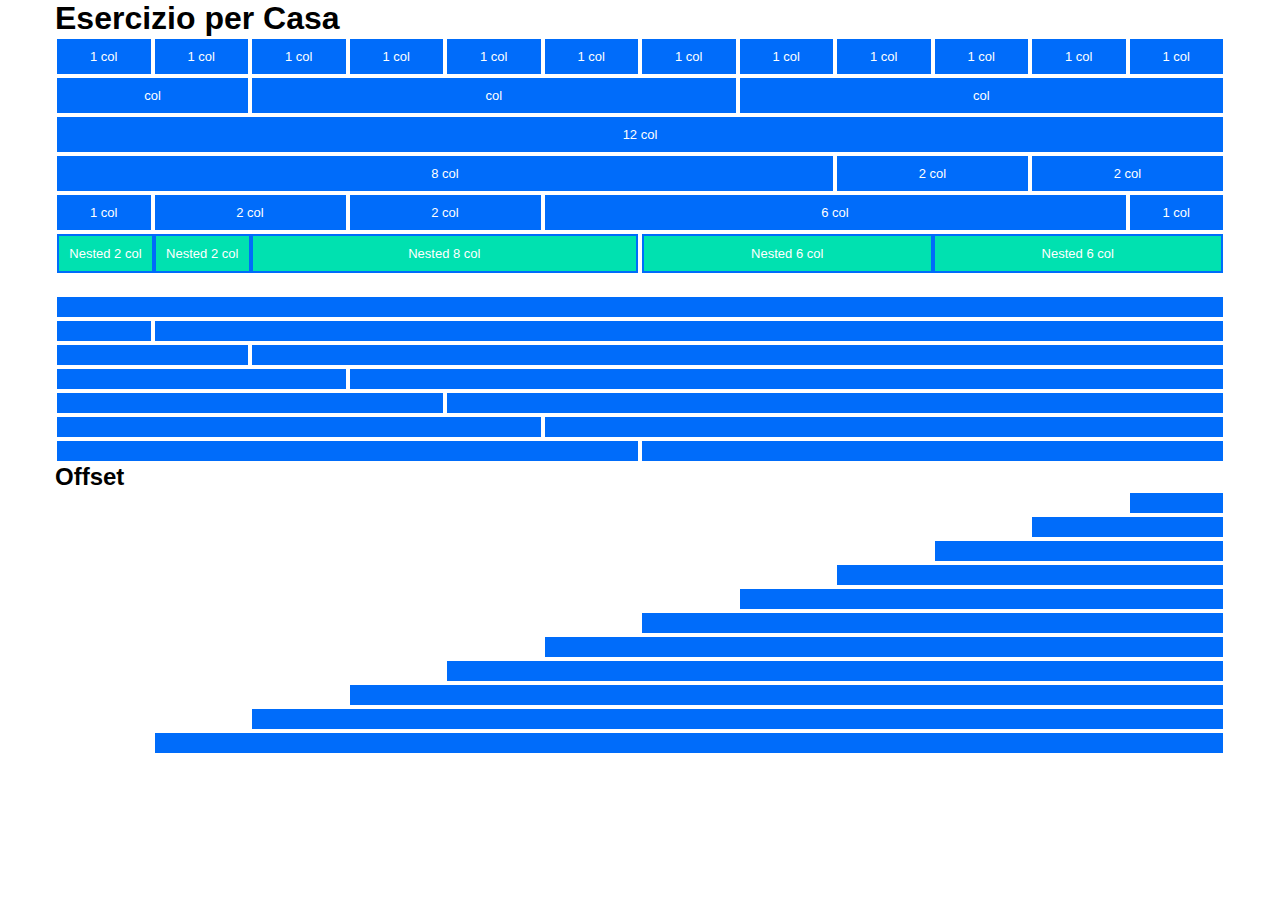
<file: index.html>
<!DOCTYPE html>
<html lang="en">
<head>
    <meta charset="UTF-8">
    <meta http-equiv="X-UA-Compatible" content="IE=edge">
    <meta name="viewport" content="width=device-width, initial-scale=1.0">
    <!--  12 BOLL -->
    <link rel="stylesheet" href="./12bool.css">
    <!-- STYLE -->
    <link rel="stylesheet" href="./style.css">
    <title>12 Bool</title>
</head>
<body>
    <div class="container">
        <h1>Esercizio per Casa</h1>
        <!-- ONLY 1 COL ROW -->
        <div class="row">
            <div class="col-1">
                <div class="box">1 col</div>
            </div>
            <div class="col-1">
                <div class="box">1 col</div>
            </div>
            <div class="col-1">
                <div class="box">1 col</div>
            </div>
            <div class="col-1">
                <div class="box">1 col</div>
            </div>
            <div class="col-1">
                <div class="box">1 col</div>
            </div>
            <div class="col-1">
                <div class="box">1 col</div>
            </div>
            <div class="col-1">
                <div class="box">1 col</div>
            </div>
            <div class="col-1">
                <div class="box">1 col</div>
            </div>
            <div class="col-1">
                <div class="box">1 col</div>
            </div>
            <div class="col-1">
                <div class="box">1 col</div>
            </div>
            <div class="col-1">
                <div class="box">1 col</div>
            </div>
            <div class="col-1">
                <div class="box">1 col</div>
            </div>
        </div>
        <!-- SECOND ROW -->
        <div class="row">
            <div class="col-2">
                <div class="box">col</div>
            </div>
            <div class="col-5">
                <div class="box">col</div>
            </div>
            <div class="col-5">
                <div class="box">col</div>
            </div>
        </div>
        <!-- ROW WITH ONE COL-12 -->
        <div class="row">
            <div class="col-12">
                <div class="box">12 col</div>
            </div>
        </div>
        <!-- ROW 8 + 2 + 2 COL -->
        <div class="row">
            <div class="col-8">
                <div class="box">8 col</div>
            </div>
            <div class="col-2">
                <div class="box">2 col</div>
            </div>
            <div class="col-2">
                <div class="box">2 col</div>
            </div>
        </div>
        <!-- ROW 1 + 2 + 2 + 6 + 1 ROW -->
        <div class="row">
            <div class="col-1">
                <div class="box">1 col</div>
            </div>
            <div class="col-2">
                <div class="box">2 col</div>
            </div>
            <div class="col-2">
                <div class="box">2 col</div>
            </div>
            <div class="col-6">
                <div class="box">6 col</div>
            </div>
            <div class="col-1">
                <div class="box">1 col</div>
            </div>
        </div>
        <!-- NEST COL -->
        <div class="row mb-20">
            <div class="col-6 flex-container">
                <div class="col-2 bgc-lightblue">
                    <div class="box bgc-lightgreen">Nested 2 col</div>
                </div>
                <div class="col-2 bgc-lightblue">
                    <div class="box bgc-lightgreen">Nested 2 col</div>
                </div>
                <div class="col-8 bgc-lightblue">
                    <div class="box bgc-lightgreen">Nested 8 col</div>
                </div>
            </div>
            <div class="col-6 flex-container">
                <div class="col-6 bgc-lightblue">
                    <div class="box bgc-lightgreen">Nested 6 col</div>
                </div>
                <div class="col-6 bgc-lightblue">
                    <div class="box bgc-lightgreen">Nested 6 col</div>
                </div>
            </div>
        </div>
        <!-- COMPLEMENTARY ROW -->
        <div class="row">
            <div class="col-12">
                <div class="box"></div>
            </div>
            <div class="col-1">
                <div class="box"></div>
            </div>
            <div class="col-11">
                <div class="box"></div>
            </div>
            <div class="col-2">
                <div class="box"></div>
            </div>
            <div class="col-10">
                <div class="box"></div>
            </div>
            <div class="col-3">
                <div class="box"></div>
            </div>
            <div class="col-9">
                <div class="box"></div>
            </div>
            <div class="col-4">
                <div class="box"></div>
            </div>
            <div class="col-8">
                <div class="box"></div>
            </div>
            <div class="col-5">
                <div class="box"></div>
            </div>
            <div class="col-7">
                <div class="box"></div>
            </div>
            <div class="col-6">
                <div class="box"></div>
            </div>
            <div class="col-6">
                <div class="box"></div>
            </div>
        </div>
        <h2>Offset</h2>
        <!-- OFFSET ROW -->
        <div class="row">
            <div class="col-1 offset-11">
                <div class="box"></div>
            </div>
            <div class="col-2 offset-10">
                <div class="box"></div>
            </div>
            <div class="col-3 offset-9">
                <div class="box"></div>
            </div>
            <div class="col-4 offset-8">
                <div class="box"></div>
            </div>
            <div class="col-5 offset-7">
                <div class="box"></div>
            </div>
            <div class="col-6 offset-6">
                <div class="box"></div>
            </div>
            <div class="col-7 offset-5">
                <div class="box"></div>
            </div>
            <div class="col-8 offset-4">
                <div class="box"></div>
            </div>
            <div class="col-9 offset-3">
                <div class="box"></div>
            </div>
            <div class="col-10 offset-2">
                <div class="box"></div>
            </div>
            <div class="col-11 offset-1">
                <div class="box"></div>
            </div>
        </div>
    </div>

    
</body>
</html>
</file>
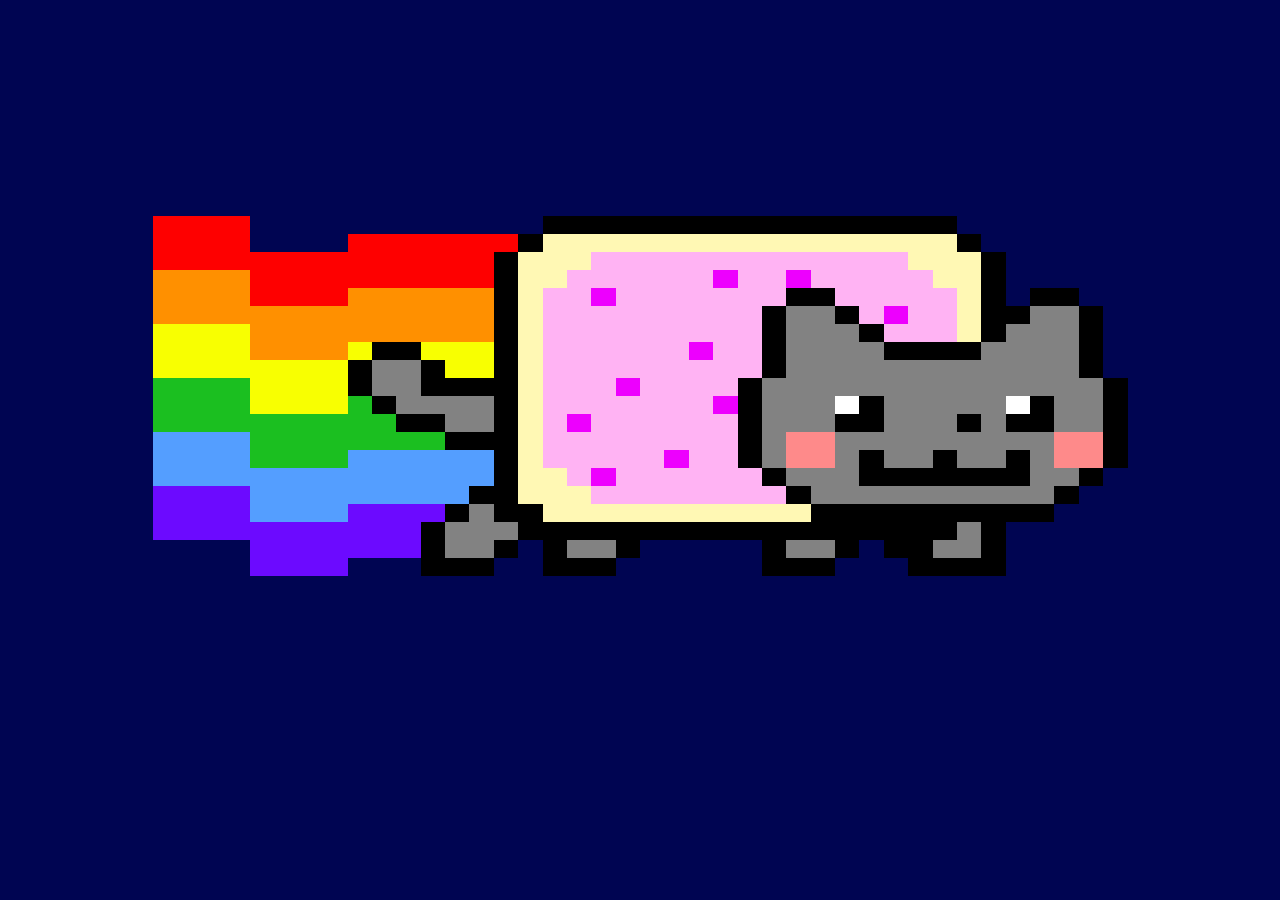
<file: bonus/index-bonus.html>
<!DOCTYPE html>
<html lang="en">
<head>
    <meta charset="UTF-8">
    <meta http-equiv="X-UA-Compatible" content="IE=edge">
    <meta name="viewport" content="width=device-width, initial-scale=1.0">
    <link rel="stylesheet" href="https://cdnjs.cloudflare.com/ajax/libs/font-awesome/6.0.0-beta2/css/all.min.css" integrity="sha512-YWzhKL2whUzgiheMoBFwW8CKV4qpHQAEuvilg9FAn5VJUDwKZZxkJNuGM4XkWuk94WCrrwslk8yWNGmY1EduTA==" crossorigin="anonymous" referrerpolicy="no-referrer" />
    <link rel="stylesheet" href="../12bool.css">
    <link rel="stylesheet" href="./style-bonus.css">
    <title>Nyan Cat</title>
</head>
<body class="bc-night">
    <div class="container">
        <div class="row">
            <div class="col-1 flex-container">
                <div class="col-3">1</div>
                <div class="col-3"></div>
                <div class="col-3"></div>
                <div class="col-3"></div>
            </div>
            <div class="col-1 flex-container">
                <div class="col-3"></div>
                <div class="col-3"></div>
                <div class="col-3"></div>
                <div class="col-3"></div>
            </div>
            <div class="col-1 flex-container">
                <div class="col-3"></div>
                <div class="col-3"></div>
                <div class="col-3"></div>
                <div class="col-3"></div>
            </div>
            <div class="col-1 flex-container">
                <div class="col-3"></div>
                <div class="col-3"></div>
                <div class="col-3"></div>
                <div class="col-3"></div>
            </div>
            <div class="col-1 flex-container">
                <div class="col-3"></div>
                <div class="col-3"></div>
                <div class="col-3"></div>
                <div class="col-3"></div>
            </div>
            <div class="col-1 flex-container">
                <div class="col-3"></div>
                <div class="col-3"></div>
                <div class="col-3"></div>
                <div class="col-3"></div>
            </div>
            <div class="col-1 flex-container">
                <div class="col-3"></div>
                <div class="col-3"></div>
                <div class="col-3"></div>
                <div class="col-3"></div>
            </div>
            <div class="col-1 flex-container">
                <div class="col-3"></div>
                <div class="col-3"></div>
                <div class="col-3"></div>
                <div class="col-3"></div>
            </div>
            <div class="col-1 flex-container">
                <div class="col-3"></div>
                <div class="col-3"></div>
                <div class="col-3"></div>
                <div class="col-3"></div>
            </div>
            <div class="col-1 flex-container">
                <div class="col-3"></div>
                <div class="col-3"></div>
                <div class="col-3"></div>
                <div class="col-3"></div>
            </div>
            <div class="col-1 flex-container">
                <div class="col-3"></div>
                <div class="col-3"></div>
                <div class="col-3"></div>
                <div class="col-3"></div>
            </div>
            <div class="col-1 flex-container">
                <div class="col-3"></div>
                <div class="col-3"></div>
                <div class="col-3"></div>
                <div class="col-3"></div>
            </div>
        </div>
        <div class="row">
            <div class="col-1 flex-container">
                <div class="col-3">1</div>
                <div class="col-3"></div>
                <div class="col-3"></div>
                <div class="col-3"></div>
            </div>
            <div class="col-1 flex-container">
                <div class="col-3"></div>
                <div class="col-3"></div>
                <div class="col-3"></div>
                <div class="col-3"></div>
            </div>
            <div class="col-1 flex-container">
                <div class="col-3"></div>
                <div class="col-3"></div>
                <div class="col-3"></div>
                <div class="col-3"></div>
            </div>
            <div class="col-1 flex-container">
                <div class="col-3"></div>
                <div class="col-3"></div>
                <div class="col-3"></div>
                <div class="col-3"></div>
            </div>
            <div class="col-1 flex-container">
                <div class="col-3"></div>
                <div class="col-3"></div>
                <div class="col-3"></div>
                <div class="col-3"></div>
            </div>
            <div class="col-1 flex-container">
                <div class="col-3"></div>
                <div class="col-3"></div>
                <div class="col-3"></div>
                <div class="col-3"></div>
            </div>
            <div class="col-1 flex-container">
                <div class="col-3"></div>
                <div class="col-3"></div>
                <div class="col-3"></div>
                <div class="col-3"></div>
            </div>
            <div class="col-1 flex-container">
                <div class="col-3"></div>
                <div class="col-3"></div>
                <div class="col-3"></div>
                <div class="col-3"></div>
            </div>
            <div class="col-1 flex-container">
                <div class="col-3"></div>
                <div class="col-3"></div>
                <div class="col-3"></div>
                <div class="col-3"></div>
            </div>
            <div class="col-1 flex-container">
                <div class="col-3"></div>
                <div class="col-3"></div>
                <div class="col-3"></div>
                <div class="col-3"></div>
            </div>
            <div class="col-1 flex-container">
                <div class="col-3"></div>
                <div class="col-3"></div>
                <div class="col-3"></div>
                <div class="col-3"></div>
            </div>
            <div class="col-1 flex-container">
                <div class="col-3"></div>
                <div class="col-3"></div>
                <div class="col-3"></div>
                <div class="col-3"></div>
            </div>
        </div>
        <div class="row">
            <div class="col-1 flex-container">
                <div class="col-3">1</div>
                <div class="col-3"></div>
                <div class="col-3"></div>
                <div class="col-3"></div>
            </div>
            <div class="col-1 flex-container">
                <div class="col-3"></div>
                <div class="col-3"></div>
                <div class="col-3"></div>
                <div class="col-3"></div>
            </div>
            <div class="col-1 flex-container">
                <div class="col-3"></div>
                <div class="col-3">
                    <i class="star-1 fas fa-star"></i>
                </div>
                <div class="col-3"></div>
                <div class="col-3"></div>
            </div>
            <div class="col-1 flex-container">
                <div class="col-3"></div>
                <div class="col-3"></div>
                <div class="col-3"></div>
                <div class="col-3"></div>
            </div>
            <div class="col-1 flex-container">
                <div class="col-3"></div>
                <div class="col-3"></div>
                <div class="col-3"></div>
                <div class="col-3"></div>
            </div>
            <div class="col-1 flex-container">
                <div class="col-3"></div>
                <div class="col-3"></div>
                <div class="col-3"></div>
                <div class="col-3"></div>
            </div>
            <div class="col-1 flex-container">
                <div class="col-3"></div>
                <div class="col-3"></div>
                <div class="col-3"></div>
                <div class="col-3"></div>
            </div>
            <div class="col-1 flex-container">
                <div class="col-3"></div>
                <div class="col-3"></div>
                <div class="col-3"></div>
                <div class="col-3"></div>
            </div>
            <div class="col-1 flex-container">
                <div class="col-3"></div>
                <div class="col-3"></div>
                <div class="col-3"></div>
                <div class="col-3"></div>
            </div>
            <div class="col-1 flex-container">
                <div class="col-3"></div>
                <div class="col-3"></div>
                <div class="col-3"></div>
                <div class="col-3"></div>
            </div>
            <div class="col-1 flex-container">
                <div class="col-3"></div>
                <div class="col-3"></div>
                <div class="col-3"></div>
                <div class="col-3"></div>
            </div>
            <div class="col-1 flex-container">
                <div class="col-3"></div>
                <div class="col-3"></div>
                <div class="col-3"></div>
                <div class="col-3"></div>
            </div>
        </div>
       <div class="row">
            <div class="col-1 flex-container">
                <div class="col-3">1</div>
                <div class="col-3"></div>
                <div class="col-3"></div>
                <div class="col-3"></div>
            </div>
            <div class="col-1 flex-container">
                <div class="col-3"></div>
                <div class="col-3"></div>
                <div class="col-3"></div>
                <div class="col-3"></div>
            </div>
            <div class="col-1 flex-container">
                <div class="col-3"></div>
                <div class="col-3"></div>
                <div class="col-3">
                    <i class="star-2 fas fa-star"></i>
                </div>
                <div class="col-3"></div>
            </div>
            <div class="col-1 flex-container">
                <div class="col-3"></div>
                <div class="col-3"></div>
                <div class="col-3"></div>
                <div class="col-3"></div>
            </div>
            <div class="col-1 flex-container">
                <div class="col-3"></div>
                <div class="col-3"></div>
                <div class="col-3"></div>
                <div class="col-3"></div>
            </div>
            <div class="col-1 flex-container">
                <div class="col-3"></div>
                <div class="col-3"></div>
                <div class="col-3"></div>
                <div class="col-3"></div>
            </div>
            <div class="col-1 flex-container">
                <div class="col-3"></div>
                <div class="col-3"></div>
                <div class="col-3"></div>
                <div class="col-3"></div>
            </div>
            <div class="col-1 flex-container">
                <div class="col-3"></div>
                <div class="col-3"></div>
                <div class="col-3"></div>
                <div class="col-3"></div>
            </div>
            <div class="col-1 flex-container">
                <div class="col-3"></div>
                <div class="col-3"></div>
                <div class="col-3"></div>
                <div class="col-3"></div>
            </div>
            <div class="col-1 flex-container">
                <div class="col-3"></div>
                <div class="col-3"></div>
                <div class="col-3"></div>
                <div class="col-3"></div>
            </div>
            <div class="col-1 flex-container">
                <div class="col-3"></div>
                <div class="col-3"></div>
                <div class="col-3"></div>
                <div class="col-3"></div>
            </div>
            <div class="col-1 flex-container">
                <div class="col-3"></div>
                <div class="col-3"></div>
                <div class="col-3"></div>
                <div class="col-3"></div>
            </div>
        </div>
        <div class="row">
            <div class="col-1 flex-container">
                <div class="col-3">1</div>
                <div class="col-3"></div>
                <div class="col-3"></div>
                <div class="col-3"></div>
            </div>
            <div class="col-1 flex-container">
                <div class="col-3"></div>
                <div class="col-3"></div>
                <div class="col-3"></div>
                <div class="col-3"></div>
            </div>
            <div class="col-1 flex-container">
                <div class="col-3"></div>
                <div class="col-3"></div>
                <div class="col-3"></div>
                <div class="col-3"></div>
            </div>
            <div class="col-1 flex-container">
                <div class="col-3"></div>
                <div class="col-3"></div>
                <div class="col-3"></div>
                <div class="col-3"></div>
            </div>
            <div class="col-1 flex-container">
                <div class="col-3"></div>
                <div class="col-3"></div>
                <div class="col-3"></div>
                <div class="col-3"></div>
            </div>
            <div class="col-1 flex-container">
                <div class="col-3"></div>
                <div class="col-3"></div>
                <div class="col-3"></div>
                <div class="col-3"></div>
            </div>
            <div class="col-1 flex-container">
                <div class="col-3"></div>
                <div class="col-3"></div>
                <div class="col-3"></div>
                <div class="col-3"></div>
            </div>
            <div class="col-1 flex-container">
                <div class="col-3"></div>
                <div class="col-3"></div>
                <div class="col-3"></div>
                <div class="col-3"></div>
            </div>
            <div class="col-1 flex-container">
                <div class="col-3"></div>
                <div class="col-3"></div>
                <div class="col-3"></div>
                <div class="col-3">
                    <i class="star-1 fas fa-star"></i>
                </div>
            </div>
            <div class="col-1 flex-container">
                <div class="col-3"></div>
                <div class="col-3"></div>
                <div class="col-3"></div>
                <div class="col-3"></div>
            </div>
            <div class="col-1 flex-container">
                <div class="col-3"></div>
                <div class="col-3"></div>
                <div class="col-3"></div>
                <div class="col-3"></div>
            </div>
            <div class="col-1 flex-container">
                <div class="col-3"></div>
                <div class="col-3"></div>
                <div class="col-3"></div>
                <div class="col-3"></div>
            </div>
        </div>
        <div class="row">
            <div class="col-1 flex-container">
                <div class="col-3">1</div>
                <div class="col-3"></div>
                <div class="col-3"></div>
                <div class="col-3"></div>
            </div>
            <div class="col-1 flex-container">
                <div class="col-3"></div>
                <div class="col-3"></div>
                <div class="col-3"></div>
                <div class="col-3"></div>
            </div>
            <div class="col-1 flex-container">
                <div class="col-3"></div>
                <div class="col-3"></div>
                <div class="col-3"></div>
                <div class="col-3"></div>
            </div>
            <div class="col-1 flex-container">
                <div class="col-3"></div>
                <div class="col-3"></div>
                <div class="col-3"></div>
                <div class="col-3"></div>
            </div>
            <div class="col-1 flex-container">
                <div class="col-3"></div>
                <div class="col-3"></div>
                <div class="col-3"></div>
                <div class="col-3"></div>
            </div>
            <div class="col-1 flex-container">
                <div class="col-3"></div>
                <div class="col-3"></div>
                <div class="col-3"></div>
                <div class="col-3"></div>
            </div>
            <div class="col-1 flex-container">
                <div class="col-3"></div>
                <div class="col-3"></div>
                <div class="col-3"></div>
                <div class="col-3"></div>
            </div>
            <div class="col-1 flex-container">
                <div class="col-3"></div>
                <div class="col-3"></div>
                <div class="col-3"></div>
                <div class="col-3"></div>
            </div>
            <div class="col-1 flex-container">
                <div class="col-3"></div>
                <div class="col-3"></div>
                <div class="col-3"></div>
                <div class="col-3"></div>
            </div>
            <div class="col-1 flex-container">
                <div class="col-3"></div>
                <div class="col-3"></div>
                <div class="col-3"></div>
                <div class="col-3"></div>
            </div>
            <div class="col-1 flex-container">
                <div class="col-3"></div>
                <div class="col-3"></div>
                <div class="col-3"></div>
                <div class="col-3"></div>
            </div>
            <div class="col-1 flex-container">
                <div class="col-3"></div>
                <div class="col-3"></div>
                <div class="col-3"></div>
                <div class="col-3"></div>
            </div>
        </div>
        <div class="row">
            <div class="col-1 flex-container">
                <div class="col-3">1</div>
                <div class="col-3"></div>
                <div class="col-3"></div>
                <div class="col-3"></div>
            </div>
            <div class="col-1 flex-container">
                <div class="col-3"></div>
                <div class="col-3"></div>
                <div class="col-3"></div>
                <div class="col-3"></div>
            </div>
            <div class="col-1 flex-container">
                <div class="col-3"></div>
                <div class="col-3"></div>
                <div class="col-3"></div>
                <div class="col-3"></div>
            </div>
            <div class="col-1 flex-container">
                <div class="col-3"></div>
                <div class="col-3"></div>
                <div class="col-3"></div>
                <div class="col-3"></div>
            </div>
            <div class="col-1 flex-container">
                <div class="col-3"></div>
                <div class="col-3">
                    <i class="star-2 fas fa-star"></i>
                </div>
                <div class="col-3"></div>
                <div class="col-3"></div>
            </div>
            <div class="col-1 flex-container">
                <div class="col-3"></div>
                <div class="col-3"></div>
                <div class="col-3"></div>
                <div class="col-3"></div>
            </div>
            <div class="col-1 flex-container">
                <div class="col-3"></div>
                <div class="col-3"></div>
                <div class="col-3"></div>
                <div class="col-3"></div>
            </div>
            <div class="col-1 flex-container">
                <div class="col-3"></div>
                <div class="col-3"></div>
                <div class="col-3"></div>
                <div class="col-3"></div>
            </div>
            <div class="col-1 flex-container">
                <div class="col-3"></div>
                <div class="col-3"></div>
                <div class="col-3"></div>
                <div class="col-3"></div>
            </div>
            <div class="col-1 flex-container">
                <div class="col-3"></div>
                <div class="col-3"></div>
                <div class="col-3"></div>
                <div class="col-3"></div>
            </div>
            <div class="col-1 flex-container">
                <div class="col-3"></div>
                <div class="col-3"></div>
                <div class="col-3"></div>
                <div class="col-3"></div>
            </div>
            <div class="col-1 flex-container">
                <div class="col-3"></div>
                <div class="col-3"></div>
                <div class="col-3"></div>
                <div class="col-3"></div>
            </div>
        </div>
        <div class="row">
            <div class="col-1 flex-container">
                <div class="col-3">1</div>
                <div class="col-3"></div>
                <div class="col-3"></div>
                <div class="col-3"></div>
            </div>
            <div class="col-1 flex-container">
                <div class="col-3"></div>
                <div class="col-3"></div>
                <div class="col-3"></div>
                <div class="col-3"></div>
            </div>
            <div class="col-1 flex-container">
                <div class="col-3"></div>
                <div class="col-3"></div>
                <div class="col-3"></div>
                <div class="col-3"></div>
            </div>
            <div class="col-1 flex-container">
                <div class="col-3"></div>
                <div class="col-3"></div>
                <div class="col-3"></div>
                <div class="col-3"></div>
            </div>
            <div class="col-1 flex-container">
                <div class="col-3"></div>
                <div class="col-3"></div>
                <div class="col-3"></div>
                <div class="col-3"></div>
            </div>
            <div class="col-1 flex-container">
                <div class="col-3"></div>
                <div class="col-3"></div>
                <div class="col-3"></div>
                <div class="col-3"></div>
            </div>
            <div class="col-1 flex-container">
                <div class="col-3"></div>
                <div class="col-3"></div>
                <div class="col-3"></div>
                <div class="col-3"></div>
            </div>
            <div class="col-1 flex-container">
                <div class="col-3">
                    <i class="star-1 fas fa-star"></i>
                </div>
                <div class="col-3"></div>
                <div class="col-3"></div>
                <div class="col-3"></div>
            </div>
            <div class="col-1 flex-container">
                <div class="col-3"></div>
                <div class="col-3"></div>
                <div class="col-3">
                    <i class="star-1 fas fa-star"></i>
                </div>
                <div class="col-3"></div>
            </div>
            <div class="col-1 flex-container">
                <div class="col-3"></div>
                <div class="col-3"></div>
                <div class="col-3"></div>
                <div class="col-3"></div>
            </div>
            <div class="col-1 flex-container">
                <div class="col-3"></div>
                <div class="col-3"></div>
                <div class="col-3"></div>
                <div class="col-3"></div>
            </div>
            <div class="col-1 flex-container">
                <div class="col-3"></div>
                <div class="col-3"></div>
                <div class="col-3"></div>
                <div class="col-3"></div>
            </div>
        </div>
        <div class="row">
            <div class="col-1 flex-container">
                <div class="col-3">1</div>
                <div class="col-3"></div>
                <div class="col-3"></div>
                <div class="col-3"></div>
            </div>
            <div class="col-1 flex-container">
                <div class="col-3"></div>
                <div class="col-3"></div>
                <div class="col-3"></div>
                <div class="col-3"></div>
            </div>
            <div class="col-1 flex-container">
                <div class="col-3"></div>
                <div class="col-3"></div>
                <div class="col-3"></div>
                <div class="col-3"></div>
            </div>
            <div class="col-1 flex-container">
                <div class="col-3"></div>
                <div class="col-3"></div>
                <div class="col-3"></div>
                <div class="col-3"></div>
            </div>
            <div class="col-1 flex-container">
                <div class="col-3"></div>
                <div class="col-3"></div>
                <div class="col-3"></div>
                <div class="col-3"></div>
            </div>
            <div class="col-1 flex-container">
                <div class="col-3"></div>
                <div class="col-3"></div>
                <div class="col-3"></div>
                <div class="col-3"></div>
            </div>
            <div class="col-1 flex-container">
                <div class="col-3"></div>
                <div class="col-3"></div>
                <div class="col-3"></div>
                <div class="col-3">
                    <i class="star-2 fas fa-star"></i>
                </div>
            </div>
            <div class="col-1 flex-container">
                <div class="col-3"></div>
                <div class="col-3"></div>
                <div class="col-3"></div>
                <div class="col-3"></div>
            </div>
            <div class="col-1 flex-container">
                <div class="col-3"></div>
                <div class="col-3"></div>
                <div class="col-3"></div>
                <div class="col-3"></div>
            </div>
            <div class="col-1 flex-container">
                <div class="col-3"></div>
                <div class="col-3"></div>
                <div class="col-3"></div>
                <div class="col-3"></div>
            </div>
            <div class="col-1 flex-container">
                <div class="col-3"></div>
                <div class="col-3"></div>
                <div class="col-3"></div>
                <div class="col-3"></div>
            </div>
            <div class="col-1 flex-container">
                <div class="col-3"></div>
                <div class="col-3"></div>
                <div class="col-3"></div>
                <div class="col-3"></div>
            </div>
        </div>
        <div class="row">
            <div class="col-1 flex-container">
                <div class="col-3">1</div>
                <div class="col-3"></div>
                <div class="col-3"></div>
                <div class="col-3"></div>
            </div>
            <div class="col-1 flex-container">
                <div class="col-3"></div>
                <div class="col-3"></div>
                <div class="col-3"></div>
                <div class="col-3"></div>
            </div>
            <div class="col-1 flex-container">
                <div class="col-3"></div>
                <div class="col-3"></div>
                <div class="col-3"></div>
                <div class="col-3"></div>
            </div>
            <div class="col-1 flex-container">
                <div class="col-3"></div>
                <div class="col-3"></div>
                <div class="col-3"></div>
                <div class="col-3"></div>
            </div>
            <div class="col-1 flex-container">
                <div class="col-3"></div>
                <div class="col-3"></div>
                <div class="col-3"></div>
                <div class="col-3"></div>
            </div>
            <div class="col-1 flex-container">
                <div class="col-3"></div>
                <div class="col-3"></div>
                <div class="col-3"></div>
                <div class="col-3"></div>
            </div>
            <div class="col-1 flex-container">
                <div class="col-3"></div>
                <div class="col-3"></div>
                <div class="col-3">
                    <i class="star fas fa-star"></i>
                </div>
                <div class="col-3"></div>
            </div>
            <div class="col-1 flex-container">
                <div class="col-3"></div>
                <div class="col-3"></div>
                <div class="col-3"></div>
                <div class="col-3"></div>
            </div>
            <div class="col-1 flex-container">
                <div class="col-3"></div>
                <div class="col-3"></div>
                <div class="col-3"></div>
                <div class="col-3"></div>
            </div>
            <div class="col-1 flex-container">
                <div class="col-3"></div>
                <div class="col-3"></div>
                <div class="col-3"></div>
                <div class="col-3"></div>
            </div>
            <div class="col-1 flex-container">
                <div class="col-3"></div>
                <div class="col-3"></div>
                <div class="col-3">
                    <i class="star-1 fas fa-star"></i>
                </div>
                <div class="col-3"></div>
            </div>
            <div class="col-1 flex-container">
                <div class="col-3"></div>
                <div class="col-3"></div>
                <div class="col-3"></div>
                <div class="col-3"></div>
            </div>
        </div>
        <div class="row">
            <div class="col-1 flex-container">
                <div class="col-3">1</div>
                <div class="col-3"></div>
                <div class="col-3"></div>
                <div class="col-3"></div>
            </div>
            <div class="col-1 flex-container">
                <div class="col-3"></div>
                <div class="col-3">
                    <i class="star-2 fas fa-star"></i>
                </div>
                <div class="col-3"></div>
                <div class="col-3"></div>
            </div>
            <div class="col-1 flex-container">
                <div class="col-3"></div>
                <div class="col-3"></div>
                <div class="col-3"></div>
                <div class="col-3"></div>
            </div>
            <div class="col-1 flex-container">
                <div class="col-3"></div>
                <div class="col-3"></div>
                <div class="col-3"></div>
                <div class="col-3"></div>
            </div>
            <div class="col-1 flex-container">
                <div class="col-3"></div>
                <div class="col-3"></div>
                <div class="col-3"></div>
                <div class="col-3"></div>
            </div>
            <div class="col-1 flex-container">
                <div class="col-3"></div>
                <div class="col-3"></div>
                <div class="col-3"></div>
                <div class="col-3"></div>
            </div>
            <div class="col-1 flex-container">
                <div class="col-3"></div>
                <div class="col-3"></div>
                <div class="col-3"></div>
                <div class="col-3"></div>
            </div>
            <div class="col-1 flex-container">
                <div class="col-3"></div>
                <div class="col-3"></div>
                <div class="col-3"></div>
                <div class="col-3"></div>
            </div>
            <div class="col-1 flex-container">
                <div class="col-3"></div>
                <div class="col-3"></div>
                <div class="col-3"></div>
                <div class="col-3"></div>
            </div>
            <div class="col-1 flex-container">
                <div class="col-3"></div>
                <div class="col-3"></div>
                <div class="col-3"></div>
                <div class="col-3"></div>
            </div>
            <div class="col-1 flex-container">
                <div class="col-3"></div>
                <div class="col-3"></div>
                <div class="col-3"></div>
                <div class="col-3"></div>
            </div>
            <div class="col-1 flex-container">
                <div class="col-3"></div>
                <div class="col-3"></div>
                <div class="col-3"></div>
                <div class="col-3"></div>
            </div>
        </div>
        <div class="row">
            <div class="col-1 flex-container">
                <div class="col-3 bauncing">1</div>
                <div class="col-3"></div>
                <div class="col-3"></div>
                <div class="col-3"></div>
            </div>
            <div class="col-1 flex-container">
                <div class="col-3"></div>
                <div class="col-3"></div>
                <div class="col-3"></div>
                <div class="col-3"></div>
            </div>
            <div class="col-1 flex-container">
                <div class="col-3"></div>
                <div class="col-3"></div>
                <div class="col-3"></div>
                <div class="col-3"></div>
            </div>
            <div class="col-1 flex-container">
                <div class="col-3"></div>
                <div class="col-3"></div>
                <div class="col-3"></div>
                <div class="col-3"></div>
            </div>
            <div class="col-1 flex-container">
                <div class="col-3"></div>
                <div class="col-3"></div>
                <div class="col-3"></div>
                <div class="col-3"></div>
            </div>
            <div class="col-1 flex-container">
                <div class="col-3"></div>
                <div class="col-3"></div>
                <div class="col-3"></div>
                <div class="col-3"></div>
            </div>
            <div class="col-1 flex-container">
                <div class="col-3"></div>
                <div class="col-3"></div>
                <div class="col-3"></div>
                <div class="col-3"></div>
            </div>
            <div class="col-1 flex-container">
                <div class="col-3"></div>
                <div class="col-3"></div>
                <div class="col-3"></div>
                <div class="col-3"></div>
            </div>
            <div class="col-1 flex-container">
                <div class="col-3"></div>
                <div class="col-3"></div>
                <div class="col-3"></div>
                <div class="col-3"></div>
            </div>
            <div class="col-1 flex-container">
                <div class="col-3"></div>
                <div class="col-3"></div>
                <div class="col-3"></div>
                <div class="col-3"></div>
            </div>
            <div class="col-1 flex-container">
                <div class="col-3"></div>
                <div class="col-3"></div>
                <div class="col-3"></div>
                <div class="col-3"></div>
            </div>
            <div class="col-1 flex-container">
                <div class="col-3"></div>
                <div class="col-3"></div>
                <div class="col-3"></div>
                <div class="col-3"></div>
            </div>
        </div>
        
        <!--  ROW -->
        <div class="row">
            <div class="col-1 flex-container">
                <div class="col-3">1</div>
                <div class="col-3"></div>
                <div class="col-3"></div>
                <div class="col-3"></div>
            </div>
            <div class="col-1 flex-container">
                <div class="col-3 bc-red"></div>
                <div class="col-3 bc-red"></div>
                <div class="col-3 bc-red"></div>
                <div class="col-3 bc-red"></div>
            </div>
            <div class="col-1 flex-container">
                <div class="col-3"></div>
                <div class="col-3"></div>
                <div class="col-3"></div>
                <div class="col-3"></div>
            </div>
            <div class="col-1 flex-container">
                <div class="col-3"></div>
                <div class="col-3"></div>
                <div class="col-3"></div>
                <div class="col-3"></div>
            </div>
            <div class="col-1 flex-container">
                <div class="col-3"></div>
                <div class="col-3"></div>
                <div class="col-3"></div>
                <div class="col-3"></div>
            </div>
            <div class="col-1 flex-container">
                <div class="col-3 bc-black"></div>
                <div class="col-3 bc-black"></div>
                <div class="col-3 bc-black"></div>
                <div class="col-3 bc-black"></div>
            </div>
            <div class="col-1 flex-container">
                <div class="col-3 bc-black"></div>
                <div class="col-3 bc-black"></div>
                <div class="col-3 bc-black"></div>
                <div class="col-3 bc-black"></div>
            </div>
            <div class="col-1 flex-container">
                <div class="col-3 bc-black"></div>
                <div class="col-3 bc-black"></div>
                <div class="col-3 bc-black"></div>
                <div class="col-3 bc-black"></div>
            </div>
            <div class="col-1 flex-container">
                <div class="col-3 bc-black"></div>
                <div class="col-3 bc-black"></div>
                <div class="col-3 bc-black"></div>
                <div class="col-3 bc-black"></div>
            </div>
            <div class="col-1 flex-container">
                <div class="col-3 bc-black"></div>
                <div class="col-3"></div>
                <div class="col-3"></div>
                <div class="col-3"></div>
            </div>
            <div class="col-1 flex-container">
                <div class="col-3"></div>
                <div class="col-3"></div>
                <div class="col-3"></div>
                <div class="col-3"></div>
            </div>
            <div class="col-1 flex-container">
                <div class="col-3"></div>
                <div class="col-3"></div>
                <div class="col-3"></div>
                <div class="col-3"></div>
            </div>
        </div>
        <!-- ROW A -->
        <div class="row">
            <div class="col-1 flex-container">
                <div class="col-3">1</div>
                <div class="col-3"></div>
                <div class="col-3"></div>
                <div class="col-3"></div>
            </div>
            <div class="col-1 flex-container">
                <div class="col-3 bc-red"></div>
                <div class="col-3 bc-red"></div>
                <div class="col-3 bc-red"></div>
                <div class="col-3 bc-red"></div>
            </div>
            <div class="col-1 flex-container">
                <div class="col-3"></div>
                <div class="col-3"></div>
                <div class="col-3"></div>
                <div class="col-3"></div>
            </div>
            <div class="col-1 flex-container">
                <div class="col-3 bc-red"></div>
                <div class="col-3 bc-red"></div>
                <div class="col-3 bc-red"></div>
                <div class="col-3 bc-red"></div>
            </div>
            <div class="col-1 flex-container">
                <div class="col-3 bc-red"></div>
                <div class="col-3 bc-red"></div>
                <div class="col-3 bc-red"></div>
                <div class="col-3 bc-black"></div>
            </div>
            <div class="col-1 flex-container">
                <div class="col-3 bc-lightyellow"></div>
                <div class="col-3 bc-lightyellow"></div>
                <div class="col-3 bc-lightyellow"></div>
                <div class="col-3 bc-lightyellow"></div>
            </div>
            <div class="col-1 flex-container">
                <div class="col-3 bc-lightyellow"></div>
                <div class="col-3 bc-lightyellow"></div>
                <div class="col-3 bc-lightyellow"></div>
                <div class="col-3 bc-lightyellow"></div>
            </div>
            <div class="col-1 flex-container">
                <div class="col-3 bc-lightyellow"></div>
                <div class="col-3 bc-lightyellow"></div>
                <div class="col-3 bc-lightyellow"></div>
                <div class="col-3 bc-lightyellow"></div>
            </div>
            <div class="col-1 flex-container">
                <div class="col-3 bc-lightyellow"></div>
                <div class="col-3 bc-lightyellow"></div>
                <div class="col-3 bc-lightyellow"></div>
                <div class="col-3 bc-lightyellow"></div>
            </div>
            <div class="col-1 flex-container">
                <div class="col-3 bc-lightyellow"></div>
                <div class="col-3 bc-black"></div>
                <div class="col-3"></div>
                <div class="col-3"></div>
            </div>
            <div class="col-1 flex-container">
                <div class="col-3"></div>
                <div class="col-3"></div>
                <div class="col-3"></div>
                <div class="col-3"></div>
            </div>
            <div class="col-1 flex-container">
                <div class="col-3"></div>
                <div class="col-3"></div>
                <div class="col-3"></div>
                <div class="col-3"></div>
            </div>
        </div>
        <!--  ROW B -->
        <div class="row">
            <div class="col-1 flex-container">
                <div class="col-3">1</div>
                <div class="col-3"></div>
                <div class="col-3"></div>
                <div class="col-3"></div>
            </div>
            <div class="col-1 flex-container">
                <div class="col-3 bc-red"></div>
                <div class="col-3 bc-red"></div>
                <div class="col-3 bc-red"></div>
                <div class="col-3 bc-red"></div>
            </div>
            <div class="col-1 flex-container">
                <div class="col-3 bc-red"></div>
                <div class="col-3 bc-red"></div>
                <div class="col-3 bc-red"></div>
                <div class="col-3 bc-red"></div>
            </div>
            <div class="col-1 flex-container">
                <div class="col-3 bc-red"></div>
                <div class="col-3 bc-red"></div>
                <div class="col-3 bc-red"></div>
                <div class="col-3 bc-red"></div>
            </div>
            <div class="col-1 flex-container">
                <div class="col-3 bc-red"></div>
                <div class="col-3 bc-red"></div>
                <div class="col-3 bc-black"></div>
                <div class="col-3 bc-lightyellow"></div>
            </div>
            <div class="col-1 flex-container">
                <div class="col-3 bc-lightyellow"></div>
                <div class="col-3 bc-lightyellow"></div>
                <div class="col-3 bc-lightpink"></div>
                <div class="col-3 bc-lightpink"></div>
            </div>
            <div class="col-1 flex-container">
                <div class="col-3 bc-lightpink"></div>
                <div class="col-3 bc-lightpink"></div>
                <div class="col-3 bc-lightpink"></div>
                <div class="col-3 bc-lightpink"></div>
            </div>
            <div class="col-1 flex-container">
                <div class="col-3 bc-lightpink"></div>
                <div class="col-3 bc-lightpink"></div>
                <div class="col-3 bc-lightpink"></div>
                <div class="col-3 bc-lightpink"></div>
            </div>
            <div class="col-1 flex-container">
                <div class="col-3 bc-lightpink"></div>
                <div class="col-3 bc-lightpink"></div>
                <div class="col-3 bc-lightpink"></div>
                <div class="col-3 bc-lightyellow"></div>
            </div>
            <div class="col-1 flex-container">
                <div class="col-3 bc-lightyellow"></div>
                <div class="col-3 bc-lightyellow"></div>
                <div class="col-3 bc-black"></div>
                <div class="col-3"></div>
            </div>
            <div class="col-1 flex-container">
                <div class="col-3"></div>
                <div class="col-3"></div>
                <div class="col-3"></div>
                <div class="col-3"></div>
            </div>
            <div class="col-1 flex-container">
                <div class="col-3"></div>
                <div class="col-3"></div>
                <div class="col-3"></div>
                <div class="col-3"></div>
            </div>
        </div>
        <!-- ROW C -->
        <div class="row">
            <div class="col-1 flex-container">
                <div class="col-3">1</div>
                <div class="col-3"></div>
                <div class="col-3"></div>
                <div class="col-3"></div>
            </div>
            <div class="col-1 flex-container">
                <div class="col-3 bc-orange"></div>
                <div class="col-3 bc-orange"></div>
                <div class="col-3 bc-orange"></div>
                <div class="col-3 bc-orange"></div>
            </div>
            <div class="col-1 flex-container">
                <div class="col-3 bc-red"></div>
                <div class="col-3 bc-red"></div>
                <div class="col-3 bc-red"></div>
                <div class="col-3 bc-red"></div>
            </div>
            <div class="col-1 flex-container">
                <div class="col-3 bc-red"></div>
                <div class="col-3 bc-red"></div>
                <div class="col-3 bc-red"></div>
                <div class="col-3 bc-red"></div>
            </div>
            <div class="col-1 flex-container">
                <div class="col-3 bc-red"></div>
                <div class="col-3 bc-red"></div>
                <div class="col-3 bc-black"></div>
                <div class="col-3 bc-lightyellow"></div>
            </div>
            <div class="col-1 flex-container">
                <div class="col-3 bc-lightyellow"></div>
                <div class="col-3 bc-lightpink"></div>
                <div class="col-3 bc-lightpink"></div>
                <div class="col-3 bc-lightpink"></div>
            </div>
            <div class="col-1 flex-container">
                <div class="col-3 bc-lightpink"></div>
                <div class="col-3 bc-lightpink"></div>
                <div class="col-3 bc-lightpink"></div>
                <div class="col-3 bc-pink"></div>
            </div>
            <div class="col-1 flex-container">
                <div class="col-3 bc-lightpink"></div>
                <div class="col-3 bc-lightpink"></div>
                <div class="col-3 bc-pink"></div>
                <div class="col-3 bc-lightpink"></div>
            </div>
            <div class="col-1 flex-container">
                <div class="col-3 bc-lightpink"></div>
                <div class="col-3 bc-lightpink"></div>
                <div class="col-3 bc-lightpink"></div>
                <div class="col-3 bc-lightpink"></div>
            </div>
            <div class="col-1 flex-container">
                <div class="col-3 bc-lightyellow"></div>
                <div class="col-3 bc-lightyellow"></div>
                <div class="col-3 bc-black"></div>
                <div class="col-3"></div>
            </div>
            <div class="col-1 flex-container">
                <div class="col-3"></div>
                <div class="col-3"></div>
                <div class="col-3"></div>
                <div class="col-3"></div>
            </div>
            <div class="col-1 flex-container">
                <div class="col-3"></div>
                <div class="col-3"></div>
                <div class="col-3"></div>
                <div class="col-3"></div>
            </div>
        </div>
        <!-- ROW D -->
        <div class="row">
            <div class="col-1 flex-container">
                <div class="col-3">1</div>
                <div class="col-3"></div>
                <div class="col-3"></div>
                <div class="col-3"></div>
            </div>
            <div class="col-1 flex-container">
                <div class="col-3 bc-orange"></div>
                <div class="col-3 bc-orange"></div>
                <div class="col-3 bc-orange"></div>
                <div class="col-3 bc-orange"></div>
            </div>
            <div class="col-1 flex-container">
                <div class="col-3 bc-red"></div>
                <div class="col-3 bc-red"></div>
                <div class="col-3 bc-red"></div>
                <div class="col-3 bc-red"></div>
            </div>
            <div class="col-1 flex-container">
                <div class="col-3 bc-orange"></div>
                <div class="col-3 bc-orange"></div>
                <div class="col-3 bc-orange"></div>
                <div class="col-3 bc-orange"></div>
            </div>
            <div class="col-1 flex-container">
                <div class="col-3 bc-orange"></div>
                <div class="col-3 bc-orange"></div>
                <div class="col-3 bc-black"></div>
                <div class="col-3 bc-lightyellow"></div>
            </div>
            <div class="col-1 flex-container">
                <div class="col-3 bc-lightpink"></div>
                <div class="col-3 bc-lightpink"></div>
                <div class="col-3 bc-pink"></div>
                <div class="col-3 bc-lightpink"></div>
            </div>
            <div class="col-1 flex-container">
                <div class="col-3 bc-lightpink"></div>
                <div class="col-3 bc-lightpink"></div>
                <div class="col-3 bc-lightpink"></div>
                <div class="col-3 bc-lightpink"></div>
            </div>
            <div class="col-1 flex-container">
                <div class="col-3 bc-lightpink"></div>
                <div class="col-3 bc-lightpink"></div>
                <div class="col-3 bc-black"></div>
                <div class="col-3 bc-black"></div>
            </div>
            <div class="col-1 flex-container">
                <div class="col-3 bc-lightpink"></div>
                <div class="col-3 bc-lightpink"></div>
                <div class="col-3 bc-lightpink"></div>
                <div class="col-3 bc-lightpink"></div>
            </div>
            <div class="col-1 flex-container">
                <div class="col-3 bc-lightpink"></div>
                <div class="col-3 bc-lightyellow"></div>
                <div class="col-3 bc-black"></div>
                <div class="col-3"></div>
            </div>
            <div class="col-1 flex-container">
                <div class="col-3 bc-black"></div>
                <div class="col-3 bc-black"></div>
                <div class="col-3"></div>
                <div class="col-3"></div>
            </div>
            <div class="col-1 flex-container">
                <div class="col-3"></div>
                <div class="col-3"></div>
                <div class="col-3"></div>
                <div class="col-3"></div>
            </div>
        </div>
        <!-- ROW E -->
        <div class="row">
            <div class="col-1 flex-container">
                <div class="col-3">1</div>
                <div class="col-3"></div>
                <div class="col-3"></div>
                <div class="col-3"></div>
            </div>
            <div class="col-1 flex-container">
                <div class="col-3 bc-orange"></div>
                <div class="col-3 bc-orange"></div>
                <div class="col-3 bc-orange"></div>
                <div class="col-3 bc-orange"></div>
            </div>
            <div class="col-1 flex-container">
                <div class="col-3 bc-orange"></div>
                <div class="col-3 bc-orange"></div>
                <div class="col-3 bc-orange"></div>
                <div class="col-3 bc-orange"></div>
            </div>
            <div class="col-1 flex-container">
                <div class="col-3 bc-orange"></div>
                <div class="col-3 bc-orange"></div>
                <div class="col-3 bc-orange"></div>
                <div class="col-3 bc-orange"></div>
            </div>
            <div class="col-1 flex-container">
                <div class="col-3 bc-orange"></div>
                <div class="col-3 bc-orange"></div>
                <div class="col-3 bc-black"></div>
                <div class="col-3 bc-lightyellow"></div>
            </div>
            <div class="col-1 flex-container">
                <div class="col-3 bc-lightpink"></div>
                <div class="col-3 bc-lightpink"></div>
                <div class="col-3 bc-lightpink"></div>
                <div class="col-3 bc-lightpink"></div>
            </div>
            <div class="col-1 flex-container">
                <div class="col-3 bc-lightpink"></div>
                <div class="col-3 bc-lightpink"></div>
                <div class="col-3 bc-lightpink"></div>
                <div class="col-3 bc-lightpink"></div>
            </div>
            <div class="col-1 flex-container">
                <div class="col-3 bc-lightpink"></div>
                <div class="col-3 bc-black"></div>
                <div class="col-3 bc-grey"></div>
                <div class="col-3 bc-grey"></div>
            </div>
            <div class="col-1 flex-container">
                <div class="col-3 bc-black"></div>
                <div class="col-3 bc-lightpink"></div>
                <div class="col-3 bc-pink"></div>
                <div class="col-3 bc-lightpink"></div>
            </div>
            <div class="col-1 flex-container">
                <div class="col-3 bc-lightpink"></div>
                <div class="col-3 bc-lightyellow"></div>
                <div class="col-3 bc-black"></div>
                <div class="col-3 bc-black"></div>
            </div>
            <div class="col-1 flex-container">
                <div class="col-3 bc-grey"></div>
                <div class="col-3 bc-grey"></div>
                <div class="col-3 bc-black"></div>
                <div class="col-3"></div>
            </div>
            <div class="col-1 flex-container">
                <div class="col-3"></div>
                <div class="col-3"></div>
                <div class="col-3"></div>
                <div class="col-3"></div>
            </div>
        </div>
        <!-- ROW F -->
        <div class="row">
            <div class="col-1 flex-container">
                <div class="col-3">1</div>
                <div class="col-3"></div>
                <div class="col-3"></div>
                <div class="col-3"></div>
            </div>
            <div class="col-1 flex-container">
                <div class="col-3 bc-yellow"></div>
                <div class="col-3 bc-yellow"></div>
                <div class="col-3 bc-yellow"></div>
                <div class="col-3 bc-yellow"></div>
            </div>
            <div class="col-1 flex-container">
                <div class="col-3 bc-orange"></div>
                <div class="col-3 bc-orange"></div>
                <div class="col-3 bc-orange"></div>
                <div class="col-3 bc-orange"></div>
            </div>
            <div class="col-1 flex-container">
                <div class="col-3 bc-orange"></div>
                <div class="col-3 bc-orange"></div>
                <div class="col-3 bc-orange"></div>
                <div class="col-3 bc-orange"></div>
            </div>
            <div class="col-1 flex-container">
                <div class="col-3 bc-orange"></div>
                <div class="col-3 bc-orange"></div>
                <div class="col-3 bc-black"></div>
                <div class="col-3 bc-lightyellow"></div>
            </div>
            <div class="col-1 flex-container">
                <div class="col-3 bc-lightpink"></div>
                <div class="col-3 bc-lightpink"></div>
                <div class="col-3 bc-lightpink"></div>
                <div class="col-3 bc-lightpink"></div>
            </div>
            <div class="col-1 flex-container">
                <div class="col-3 bc-lightpink"></div>
                <div class="col-3 bc-lightpink"></div>
                <div class="col-3 bc-lightpink"></div>
                <div class="col-3 bc-lightpink"></div>
            </div>
            <div class="col-1 flex-container">
                <div class="col-3 bc-lightpink"></div>
                <div class="col-3 bc-black"></div>
                <div class="col-3 bc-grey"></div>
                <div class="col-3 bc-grey"></div>
            </div>
            <div class="col-1 flex-container">
                <div class="col-3 bc-grey"></div>
                <div class="col-3 bc-black"></div>
                <div class="col-3 bc-lightpink"></div>
                <div class="col-3 bc-lightpink"></div>
            </div>
            <div class="col-1 flex-container">
                <div class="col-3 bc-lightpink"></div>
                <div class="col-3 bc-lightyellow"></div>
                <div class="col-3 bc-black"></div>
                <div class="col-3 bc-grey"></div>
            </div>
            <div class="col-1 flex-container">
                <div class="col-3 bc-grey"></div>
                <div class="col-3 bc-grey"></div>
                <div class="col-3 bc-black"></div>
                <div class="col-3"></div>
            </div>
            <div class="col-1 flex-container">
                <div class="col-3"></div>
                <div class="col-3"></div>
                <div class="col-3"></div>
                <div class="col-3"></div>
            </div>
        </div>
        <!-- ROW G -->
        <div class="row">
            <div class="col-1 flex-container">
                <div class="col-3">1</div>
                <div class="col-3"></div>
                <div class="col-3"></div>
                <div class="col-3"></div>
            </div>
            <div class="col-1 flex-container">
                <div class="col-3 bc-yellow"></div>
                <div class="col-3 bc-yellow"></div>
                <div class="col-3 bc-yellow"></div>
                <div class="col-3 bc-yellow"></div>
            </div>
            <div class="col-1 flex-container">
                <div class="col-3 bc-orange"></div>
                <div class="col-3 bc-orange"></div>
                <div class="col-3 bc-orange"></div>
                <div class="col-3 bc-orange"></div>
            </div>
            <div class="col-1 flex-container">
                <div class="col-3 bc-yellow"></div>
                <div class="col-3 bc-black"></div>
                <div class="col-3 bc-black"></div>
                <div class="col-3 bc-yellow"></div>
            </div>
            <div class="col-1 flex-container">
                <div class="col-3 bc-yellow"></div>
                <div class="col-3 bc-yellow"></div>
                <div class="col-3 bc-black"></div>
                <div class="col-3 bc-lightyellow"></div>
            </div>
            <div class="col-1 flex-container">
                <div class="col-3 bc-lightpink"></div>
                <div class="col-3 bc-lightpink"></div>
                <div class="col-3 bc-lightpink"></div>
                <div class="col-3 bc-lightpink"></div>
            </div>
            <div class="col-1 flex-container">
                <div class="col-3 bc-lightpink"></div>
                <div class="col-3 bc-lightpink"></div>
                <div class="col-3 bc-pink"></div>
                <div class="col-3 bc-lightpink"></div>
            </div>
            <div class="col-1 flex-container">
                <div class="col-3 bc-lightpink"></div>
                <div class="col-3 bc-black"></div>
                <div class="col-3 bc-grey"></div>
                <div class="col-3 bc-grey"></div>
            </div>
            <div class="col-1 flex-container">
                <div class="col-3 bc-grey"></div>
                <div class="col-3 bc-grey"></div>
                <div class="col-3 bc-black"></div>
                <div class="col-3 bc-black"></div>
            </div>
            <div class="col-1 flex-container">
                <div class="col-3 bc-black"></div>
                <div class="col-3 bc-black"></div>
                <div class="col-3 bc-grey"></div>
                <div class="col-3 bc-grey"></div>
            </div>
            <div class="col-1 flex-container">
                <div class="col-3 bc-grey"></div>
                <div class="col-3 bc-grey"></div>
                <div class="col-3 bc-black  "></div>
                <div class="col-3"></div>
            </div>
            <div class="col-1 flex-container">
                <div class="col-3"></div>
                <div class="col-3"></div>
                <div class="col-3"></div>
                <div class="col-3"></div>
            </div>
        </div>
        <!-- H -->
        <div class="row">
            <div class="col-1 flex-container">
                <div class="col-3">1</div>
                <div class="col-3"></div>
                <div class="col-3"></div>
                <div class="col-3"></div>
            </div>
            <div class="col-1 flex-container">
                <div class="col-3 bc-yellow "></div>
                <div class="col-3 bc-yellow "></div>
                <div class="col-3 bc-yellow "></div>
                <div class="col-3 bc-yellow "></div>
            </div>
            <div class="col-1 flex-container">
                <div class="col-3 bc-yellow "></div>
                <div class="col-3 bc-yellow "></div>
                <div class="col-3 bc-yellow "></div>
                <div class="col-3 bc-yellow "></div>
            </div>
            <div class="col-1 flex-container">
                <div class="col-3 bc-black"></div>
                <div class="col-3 bc-grey"></div>
                <div class="col-3 bc-grey"></div>
                <div class="col-3 bc-black"></div>
            </div>
            <div class="col-1 flex-container">
                <div class="col-3 bc-yellow"></div>
                <div class="col-3 bc-yellow"></div>
                <div class="col-3 bc-black"></div>
                <div class="col-3 bc-lightyellow"></div>
            </div>
            <div class="col-1 flex-container">
                <div class="col-3 bc-lightpink"></div>
                <div class="col-3 bc-lightpink"></div>
                <div class="col-3 bc-lightpink"></div>
                <div class="col-3 bc-lightpink"></div>
            </div>
            <div class="col-1 flex-container">
                <div class="col-3 bc-lightpink"></div>
                <div class="col-3 bc-lightpink"></div>
                <div class="col-3 bc-lightpink"></div>
                <div class="col-3 bc-lightpink"></div>
            </div>
            <div class="col-1 flex-container">
                <div class="col-3 bc-lightpink"></div>
                <div class="col-3 bc-black"></div>
                <div class="col-3 bc-grey"></div>
                <div class="col-3 bc-grey"></div>
            </div>
            <div class="col-1 flex-container">
                <div class="col-3 bc-grey"></div>
                <div class="col-3 bc-grey"></div>
                <div class="col-3 bc-grey"></div>
                <div class="col-3 bc-grey"></div>
            </div>
            <div class="col-1 flex-container">
                <div class="col-3 bc-grey"></div>
                <div class="col-3 bc-grey"></div>
                <div class="col-3 bc-grey"></div>
                <div class="col-3 bc-grey"></div>
            </div>
            <div class="col-1 flex-container">
                <div class="col-3 bc-grey"></div>
                <div class="col-3 bc-grey"></div>
                <div class="col-3 bc-black"></div>
                <div class="col-3"></div>
            </div>
            <div class="col-1 flex-container">
                <div class="col-3"></div>
                <div class="col-3"></div>
                <div class="col-3"></div>
                <div class="col-3"></div>
            </div>
        </div>
        <!-- I -->
        <div class="row">
            <div class="col-1 flex-container">
                <div class="col-3">1</div>
                <div class="col-3"></div>
                <div class="col-3"></div>
                <div class="col-3"></div>
            </div>
            <div class="col-1 flex-container">
                <div class="col-3 bc-green"></div>
                <div class="col-3 bc-green"></div>
                <div class="col-3 bc-green"></div>
                <div class="col-3 bc-green"></div>
            </div>
            <div class="col-1 flex-container">
                <div class="col-3 bc-yellow"></div>
                <div class="col-3 bc-yellow"></div>
                <div class="col-3 bc-yellow"></div>
                <div class="col-3 bc-yellow"></div>
            </div>
            <div class="col-1 flex-container">
                <div class="col-3 bc-black"></div>
                <div class="col-3 bc-grey"></div>
                <div class="col-3 bc-grey"></div>
                <div class="col-3 bc-black"></div>
            </div>
            <div class="col-1 flex-container">
                <div class="col-3 bc-black"></div>
                <div class="col-3 bc-black"></div>
                <div class="col-3 bc-black"></div>
                <div class="col-3 bc-lightyellow"></div>
            </div>
            <div class="col-1 flex-container">
                <div class="col-3 bc-lightpink"></div>
                <div class="col-3 bc-lightpink"></div>
                <div class="col-3 bc-lightpink"></div>
                <div class="col-3 bc-pink"></div>
            </div>
            <div class="col-1 flex-container">
                <div class="col-3 bc-lightpink"></div>
                <div class="col-3 bc-lightpink"></div>
                <div class="col-3 bc-lightpink"></div>
                <div class="col-3 bc-lightpink"></div>
            </div>
            <div class="col-1 flex-container">
                <div class="col-3 bc-black"></div>
                <div class="col-3 bc-grey"></div>
                <div class="col-3 bc-grey"></div>
                <div class="col-3 bc-grey"></div>
            </div>
            <div class="col-1 flex-container">
                <div class="col-3 bc-grey"></div>
                <div class="col-3 bc-grey"></div>
                <div class="col-3 bc-grey"></div>
                <div class="col-3 bc-grey"></div>
            </div>
            <div class="col-1 flex-container">
                <div class="col-3 bc-grey"></div>
                <div class="col-3 bc-grey"></div>
                <div class="col-3 bc-grey"></div>
                <div class="col-3 bc-grey"></div>
            </div>
            <div class="col-1 flex-container">
                <div class="col-3 bc-grey"></div>
                <div class="col-3 bc-grey"></div>
                <div class="col-3 bc-grey"></div>
                <div class="col-3 bc-black"></div>
            </div>
            <div class="col-1 flex-container">
                <div class="col-3"></div>
                <div class="col-3"></div>
                <div class="col-3"></div>
                <div class="col-3"></div>
            </div>
        </div>
        <!-- L -->
        <div class="row">
            <div class="col-1 flex-container">
                <div class="col-3">1</div>
                <div class="col-3"></div>
                <div class="col-3"></div>
                <div class="col-3"></div>
            </div>
            <div class="col-1 flex-container">
                <div class="col-3 bc-green"></div>
                <div class="col-3 bc-green"></div>
                <div class="col-3 bc-green"></div>
                <div class="col-3 bc-green"></div>
            </div>
            <div class="col-1 flex-container">
                <div class="col-3 bc-yellow"></div>
                <div class="col-3 bc-yellow"></div>
                <div class="col-3 bc-yellow"></div>
                <div class="col-3 bc-yellow"></div>
            </div>
            <div class="col-1 flex-container">
                <div class="col-3 bc-green"></div>
                <div class="col-3 bc-black"></div>
                <div class="col-3 bc-grey"></div>
                <div class="col-3 bc-grey"></div>
            </div>
            <div class="col-1 flex-container">
                <div class="col-3 bc-grey"></div>
                <div class="col-3 bc-grey"></div>
                <div class="col-3 bc-black"></div>
                <div class="col-3 bc-lightyellow"></div>
            </div>
            <div class="col-1 flex-container">
                <div class="col-3 bc-lightpink"></div>
                <div class="col-3 bc-lightpink"></div>
                <div class="col-3 bc-lightpink"></div>
                <div class="col-3 bc-lightpink"></div>
            </div>
            <div class="col-1 flex-container">
                <div class="col-3 bc-lightpink"></div>
                <div class="col-3 bc-lightpink"></div>
                <div class="col-3 bc-lightpink"></div>
                <div class="col-3 bc-pink"></div>
            </div>
            <div class="col-1 flex-container">
                <div class="col-3 bc-black"></div>
                <div class="col-3 bc-grey"></div>
                <div class="col-3 bc-grey"></div>
                <div class="col-3 bc-grey"></div>
            </div>
            <div class="col-1 flex-container">
                <div class="col-3 bc-white"></div>
                <div class="col-3 bc-black"></div>
                <div class="col-3 bc-grey"></div>
                <div class="col-3 bc-grey"></div>
            </div>
            <div class="col-1 flex-container">
                <div class="col-3 bc-grey"></div>
                <div class="col-3 bc-grey"></div>
                <div class="col-3 bc-grey"></div>
                <div class="col-3 bc-white"></div>
            </div>
            <div class="col-1 flex-container">
                <div class="col-3 bc-black"></div>
                <div class="col-3 bc-grey"></div>
                <div class="col-3 bc-grey"></div>
                <div class="col-3 bc-black"></div>
            </div>
            <div class="col-1 flex-container">
                <div class="col-3"></div>
                <div class="col-3"></div>
                <div class="col-3"></div>
                <div class="col-3"></div>
            </div>
        </div>
        <!-- M -->
        <div class="row">
            <div class="col-1 flex-container">
                <div class="col-3">1</div>
                <div class="col-3"></div>
                <div class="col-3"></div>
                <div class="col-3"></div>
            </div>
            <div class="col-1 flex-container">
                <div class="col-3 bc-green"></div>
                <div class="col-3 bc-green"></div>
                <div class="col-3 bc-green"></div>
                <div class="col-3 bc-green"></div>
            </div>
            <div class="col-1 flex-container">
                <div class="col-3 bc-green"></div>
                <div class="col-3 bc-green"></div>
                <div class="col-3 bc-green"></div>
                <div class="col-3 bc-green"></div>
            </div>
            <div class="col-1 flex-container">
                <div class="col-3 bc-green"></div>
                <div class="col-3 bc-green"></div>
                <div class="col-3 bc-black"></div>
                <div class="col-3 bc-black"></div>
            </div>
            <div class="col-1 flex-container">
                <div class="col-3 bc-grey"></div>
                <div class="col-3 bc-grey"></div>
                <div class="col-3 bc-black"></div>
                <div class="col-3 bc-lightyellow"></div>
            </div>
            <div class="col-1 flex-container">
                <div class="col-3 bc-lightpink"></div>
                <div class="col-3 bc-pink"></div>
                <div class="col-3 bc-lightpink"></div>
                <div class="col-3 bc-lightpink"></div>
            </div>
            <div class="col-1 flex-container">
                <div class="col-3 bc-lightpink"></div>
                <div class="col-3 bc-lightpink"></div>
                <div class="col-3 bc-lightpink"></div>
                <div class="col-3 bc-lightpink"></div>
            </div>
            <div class="col-1 flex-container">
                <div class="col-3 bc-black"></div>
                <div class="col-3 bc-grey"></div>
                <div class="col-3 bc-grey"></div>
                <div class="col-3 bc-grey"></div>
            </div>
            <div class="col-1 flex-container">
                <div class="col-3 bc-black"></div>
                <div class="col-3 bc-black"></div>
                <div class="col-3 bc-grey"></div>
                <div class="col-3 bc-grey"></div>
            </div>
            <div class="col-1 flex-container">
                <div class="col-3 bc-grey"></div>
                <div class="col-3 bc-black"></div>
                <div class="col-3 bc-grey"></div>
                <div class="col-3 bc-black"></div>

            </div>
            <div class="col-1 flex-container">
                <div class="col-3 bc-black"></div>
                <div class="col-3 bc-grey"></div>
                <div class="col-3 bc-grey"></div>
                <div class="col-3 bc-black"></div>
            </div>
            <div class="col-1 flex-container">
                <div class="col-3"></div>
                <div class="col-3"></div>
                <div class="col-3"></div>
                <div class="col-3"></div>
            </div>
        </div>
        <!-- N -->
        <div class="row">
            <div class="col-1 flex-container">
                <div class="col-3">1</div>
                <div class="col-3"></div>
                <div class="col-3"></div>
                <div class="col-3"></div>
            </div>
            <div class="col-1 flex-container">
                <div class="col-3 bc-lightblue"></div>
                <div class="col-3 bc-lightblue"></div>
                <div class="col-3 bc-lightblue"></div>
                <div class="col-3 bc-lightblue"></div>
            </div>
            <div class="col-1 flex-container">
                <div class="col-3 bc-green"></div>
                <div class="col-3 bc-green"></div>
                <div class="col-3 bc-green"></div>
                <div class="col-3 bc-green"></div>
            </div>
            <div class="col-1 flex-container">
                <div class="col-3 bc-green"></div>
                <div class="col-3 bc-green"></div>
                <div class="col-3 bc-green"></div>
                <div class="col-3 bc-green"></div>
            </div>
            <div class="col-1 flex-container">
                <div class="col-3 bc-black"></div>
                <div class="col-3 bc-black"></div>
                <div class="col-3 bc-black"></div>
                <div class="col-3 bc-lightyellow"></div>
            </div>
            <div class="col-1 flex-container">
                <div class="col-3 bc-lightpink"></div>
                <div class="col-3 bc-lightpink"></div>
                <div class="col-3 bc-lightpink"></div>
                <div class="col-3 bc-lightpink"></div>
            </div>
            <div class="col-1 flex-container">
                <div class="col-3 bc-lightpink"></div>
                <div class="col-3 bc-lightpink"></div>
                <div class="col-3 bc-lightpink"></div>
                <div class="col-3 bc-lightpink"></div>
            </div>
            <div class="col-1 flex-container">
                <div class="col-3 bc-black"></div>
                <div class="col-3 bc-grey"></div>
                <div class="col-3 bc-peach"></div>
                <div class="col-3 bc-peach"></div>
            </div>
            <div class="col-1 flex-container">
                <div class="col-3 bc-grey"></div>
                <div class="col-3 bc-grey"></div>
                <div class="col-3 bc-grey"></div>
                <div class="col-3 bc-grey"></div>
            </div>
            <div class="col-1 flex-container">
                <div class="col-3 bc-grey"></div>
                <div class="col-3 bc-grey"></div>
                <div class="col-3 bc-grey"></div>
                <div class="col-3 bc-grey"></div>
            </div>
            <div class="col-1 flex-container">
                <div class="col-3 bc-grey"></div>
                <div class="col-3 bc-peach"></div>
                <div class="col-3 bc-peach"></div>
                <div class="col-3 bc-black"></div>
            </div>
            <div class="col-1 flex-container">
                <div class="col-3"></div>
                <div class="col-3"></div>
                <div class="col-3"></div>
                <div class="col-3"></div>
            </div>
        </div>
        <!-- O -->
        <div class="row">
            <div class="col-1 flex-container">
                <div class="col-3">1</div>
                <div class="col-3"></div>
                <div class="col-3"></div>
                <div class="col-3"></div>
            </div>
            <div class="col-1 flex-container">
                <div class="col-3 bc-lightblue"></div>
                <div class="col-3 bc-lightblue"></div>
                <div class="col-3 bc-lightblue"></div>
                <div class="col-3 bc-lightblue"></div>
            </div>
            <div class="col-1 flex-container">
                <div class="col-3 bc-green"></div>
                <div class="col-3 bc-green"></div>
                <div class="col-3 bc-green"></div>
                <div class="col-3 bc-green"></div>
            </div>
            <div class="col-1 flex-container">
                <div class="col-3 bc-lightblue"></div>
                <div class="col-3 bc-lightblue"></div>
                <div class="col-3 bc-lightblue"></div>
                <div class="col-3 bc-lightblue"></div>
            </div>
            <div class="col-1 flex-container">
                <div class="col-3 bc-lightblue"></div>
                <div class="col-3 bc-lightblue"></div>
                <div class="col-3 bc-black"></div>
                <div class="col-3 bc-lightyellow"></div>

            </div>
            <div class="col-1 flex-container">
                <div class="col-3 bc-lightpink"></div>
                <div class="col-3 bc-lightpink"></div>
                <div class="col-3 bc-lightpink"></div>
                <div class="col-3 bc-lightpink"></div>
            </div>
            <div class="col-1 flex-container">
                <div class="col-3 bc-lightpink"></div>
                <div class="col-3 bc-pink"></div>
                <div class="col-3 bc-lightpink"></div>
                <div class="col-3 bc-lightpink"></div>
            </div>
            <div class="col-1 flex-container">
                <div class="col-3 bc-black"></div>
                <div class="col-3 bc-grey"></div>
                <div class="col-3 bc-peach"></div>
                <div class="col-3 bc-peach"></div>
            </div>
            <div class="col-1 flex-container">
                <div class="col-3 bc-grey"></div>
                <div class="col-3 bc-black"></div>
                <div class="col-3 bc-grey"></div>
                <div class="col-3 bc-grey"></div>
            </div>
            <div class="col-1 flex-container">
                <div class="col-3 bc-black"></div>
                <div class="col-3 bc-grey"></div>
                <div class="col-3 bc-grey"></div>
                <div class="col-3 bc-black"></div>
            </div>
            <div class="col-1 flex-container">
                <div class="col-3 bc-grey"></div>
                <div class="col-3 bc-peach"></div>
                <div class="col-3 bc-peach"></div>
                <div class="col-3 bc-black"></div>
            </div>
            <div class="col-1 flex-container">
                <div class="col-3"></div>
                <div class="col-3"></div>
                <div class="col-3"></div>
                <div class="col-3"></div>
            </div>
        </div>
        <!-- P -->
        <div class="row">
            <div class="col-1 flex-container">
                <div class="col-3">1</div>
                <div class="col-3"></div>
                <div class="col-3"></div>
                <div class="col-3"></div>
            </div>
            <div class="col-1 flex-container">
                <div class="col-3 bc-lightblue"></div>
                <div class="col-3 bc-lightblue"></div>
                <div class="col-3 bc-lightblue"></div>
                <div class="col-3 bc-lightblue"></div>
            </div>
            <div class="col-1 flex-container">
                <div class="col-3 bc-lightblue"></div>
                <div class="col-3 bc-lightblue"></div>
                <div class="col-3 bc-lightblue"></div>
                <div class="col-3 bc-lightblue"></div>
            </div>
            <div class="col-1 flex-container">
                <div class="col-3 bc-lightblue"></div>
                <div class="col-3 bc-lightblue"></div>
                <div class="col-3 bc-lightblue"></div>
                <div class="col-3 bc-lightblue"></div>
            </div>
            <div class="col-1 flex-container">
                <div class="col-3 bc-lightblue"></div>
                <div class="col-3 bc-lightblue"></div>
                <div class="col-3 bc-black"></div>
                <div class="col-3 bc-lightyellow"></div>
            </div>
            <div class="col-1 flex-container">
                <div class="col-3 bc-lightyellow"></div>
                <div class="col-3 bc-lightpink"></div>
                <div class="col-3 bc-pink"></div>
                <div class="col-3 bc-lightpink"></div>
            </div>
            <div class="col-1 flex-container">
                <div class="col-3 bc-lightpink"></div>
                <div class="col-3 bc-lightpink"></div>
                <div class="col-3 bc-lightpink"></div>
                <div class="col-3 bc-lightpink"></div>
            </div>
            <div class="col-1 flex-container">
                <div class="col-3 bc-lightpink"></div>
                <div class="col-3 bc-black"></div>
                <div class="col-3 bc-grey"></div>
                <div class="col-3 bc-grey"></div>
            </div>
            <div class="col-1 flex-container">
                <div class="col-3 bc-grey"></div>
                <div class="col-3 bc-black"></div>
                <div class="col-3 bc-black"></div>
                <div class="col-3 bc-black"></div>
            </div>
            <div class="col-1 flex-container">
                <div class="col-3 bc-black"></div>
                <div class="col-3 bc-black"></div>
                <div class="col-3 bc-black"></div>
                <div class="col-3 bc-black"></div>
            </div>
            <div class="col-1 flex-container">
                <div class="col-3 bc-grey"></div>
                <div class="col-3 bc-grey"></div>
                <div class="col-3 bc-black"></div>
                <div class="col-3"></div>
            </div>
            <div class="col-1 flex-container">
                <div class="col-3"></div>
                <div class="col-3"></div>
                <div class="col-3"></div>
                <div class="col-3"></div>
            </div>
        </div>
        <!-- Q -->
        <div class="row">
            <div class="col-1 flex-container">
                <div class="col-3">1</div>
                <div class="col-3"></div>
                <div class="col-3"></div>
                <div class="col-3"></div>
            </div>
            <div class="col-1 flex-container">
                <div class="col-3 bc-purple"></div>
                <div class="col-3 bc-purple"></div>
                <div class="col-3 bc-purple"></div>
                <div class="col-3 bc-purple"></div>
            </div>
            <div class="col-1 flex-container">
                <div class="col-3 bc-lightblue"></div>
                <div class="col-3 bc-lightblue"></div>
                <div class="col-3 bc-lightblue"></div>
                <div class="col-3 bc-lightblue"></div>
            </div>
            <div class="col-1 flex-container">
                <div class="col-3 bc-lightblue"></div>
                <div class="col-3 bc-lightblue"></div>
                <div class="col-3 bc-lightblue"></div>
                <div class="col-3 bc-lightblue"></div>
            </div>
            <div class="col-1 flex-container">
                <div class="col-3 bc-lightblue"></div>
                <div class="col-3 bc-black"></div>
                <div class="col-3 bc-black"></div>
                <div class="col-3 bc-lightyellow"></div>
            </div>
            <div class="col-1 flex-container">
                <div class="col-3 bc-lightyellow"></div>
                <div class="col-3 bc-lightyellow"></div>
                <div class="col-3 bc-lightpink"></div>
                <div class="col-3 bc-lightpink"></div>
            </div>
            <div class="col-1 flex-container">
                <div class="col-3 bc-lightpink"></div>
                <div class="col-3 bc-lightpink"></div>
                <div class="col-3 bc-lightpink"></div>
                <div class="col-3 bc-lightpink"></div>
            </div>
            <div class="col-1 flex-container">
                <div class="col-3 bc-lightpink"></div>
                <div class="col-3 bc-lightpink"></div>
                <div class="col-3 bc-black"></div>
                <div class="col-3 bc-grey"></div>
            </div>
            <div class="col-1 flex-container">
                <div class="col-3 bc-grey"></div>
                <div class="col-3 bc-grey"></div>
                <div class="col-3 bc-grey"></div>
                <div class="col-3 bc-grey"></div>
            </div>
            <div class="col-1 flex-container">
                <div class="col-3 bc-grey"></div>
                <div class="col-3 bc-grey"></div>
                <div class="col-3 bc-grey"></div>
                <div class="col-3 bc-grey"></div>
            </div>
            <div class="col-1 flex-container">
                <div class="col-3 bc-grey"></div>
                <div class="col-3 bc-black"></div>
                <div class="col-3"></div>
                <div class="col-3"></div>
            </div>
            <div class="col-1 flex-container">
                <div class="col-3"></div>
                <div class="col-3"></div>
                <div class="col-3"></div>
                <div class="col-3"></div>
            </div>
        </div>
        <!-- R -->
        <div class="row">
            <div class="col-1 flex-container">
                <div class="col-3">1</div>
                <div class="col-3"></div>
                <div class="col-3"></div>
                <div class="col-3"></div>
            </div>
            <div class="col-1 flex-container">
                <div class="col-3 bc-purple"></div>
                <div class="col-3 bc-purple"></div>
                <div class="col-3 bc-purple"></div>
                <div class="col-3 bc-purple"></div>
            </div>
            <div class="col-1 flex-container">
                <div class="col-3 bc-lightblue"></div>
                <div class="col-3 bc-lightblue"></div>
                <div class="col-3 bc-lightblue"></div>
                <div class="col-3 bc-lightblue"></div>
            </div>
            <div class="col-1 flex-container">
                <div class="col-3 bc-purple"></div>
                <div class="col-3 bc-purple"></div>
                <div class="col-3 bc-purple"></div>
                <div class="col-3 bc-purple"></div>
            </div>
            <div class="col-1 flex-container">
                <div class="col-3 bc-black"></div>
                <div class="col-3 bc-grey"></div>
                <div class="col-3 bc-black"></div>
                <div class="col-3 bc-black"></div>
            </div>
            <div class="col-1 flex-container">
                <div class="col-3 bc-lightyellow"></div>
                <div class="col-3 bc-lightyellow"></div>
                <div class="col-3 bc-lightyellow"></div>
                <div class="col-3 bc-lightyellow"></div>
            </div>
            <div class="col-1 flex-container">
                <div class="col-3 bc-lightyellow"></div>
                <div class="col-3 bc-lightyellow"></div>
                <div class="col-3 bc-lightyellow"></div>
                <div class="col-3 bc-lightyellow"></div>
            </div>
            <div class="col-1 flex-container">
                <div class="col-3 bc-lightyellow"></div>
                <div class="col-3 bc-lightyellow"></div>
                <div class="col-3 bc-lightyellow"></div>
                <div class="col-3 bc-black"></div>
            </div>
            <div class="col-1 flex-container">
                <div class="col-3 bc-black"></div>
                <div class="col-3 bc-black"></div>
                <div class="col-3 bc-black"></div>
                <div class="col-3 bc-black"></div>
            </div>
            <div class="col-1 flex-container">
                <div class="col-3 bc-black"></div>
                <div class="col-3 bc-black"></div>
                <div class="col-3 bc-black"></div>
                <div class="col-3 bc-black"></div>
            </div>
            <div class="col-1 flex-container">
                <div class="col-3 bc-black"></div>
                <div class="col-3"></div>
                <div class="col-3"></div>
                <div class="col-3"></div>
            </div>
            <div class="col-1 flex-container">
                <div class="col-3"></div>
                <div class="col-3"></div>
                <div class="col-3"></div>
                <div class="col-3"></div>
            </div>
        </div>
        <!-- S -->
        <div class="row">
            <div class="col-1 flex-container">
                <div class="col-3">1</div>
                <div class="col-3"></div>
                <div class="col-3"></div>
                <div class="col-3"></div>
            </div>
            <div class="col-1 flex-container">
                <div class="col-3 bc-purple"></div>
                <div class="col-3 bc-purple"></div>
                <div class="col-3 bc-purple"></div>
                <div class="col-3 bc-purple"></div>
            </div>
            <div class="col-1 flex-container">
                <div class="col-3 bc-purple"></div>
                <div class="col-3 bc-purple"></div>
                <div class="col-3 bc-purple"></div>
                <div class="col-3 bc-purple"></div>
            </div>
            <div class="col-1 flex-container">
                <div class="col-3 bc-purple"></div>
                <div class="col-3 bc-purple"></div>
                <div class="col-3 bc-purple"></div>
                <div class="col-3 bc-black"></div>
            </div>
            <div class="col-1 flex-container">
                <div class="col-3 bc-grey"></div>
                <div class="col-3 bc-grey"></div>
                <div class="col-3 bc-grey"></div>
                <div class="col-3 bc-black"></div>
            </div>
            <div class="col-1 flex-container">
                <div class="col-3 bc-black"></div>
                <div class="col-3 bc-black"></div>
                <div class="col-3 bc-black"></div>
                <div class="col-3 bc-black"></div>
            </div>
            <div class="col-1 flex-container">
                <div class="col-3 bc-black"></div>
                <div class="col-3 bc-black"></div>
                <div class="col-3 bc-black"></div>
                <div class="col-3 bc-black"></div>
            </div>
            <div class="col-1 flex-container">
                <div class="col-3 bc-black"></div>
                <div class="col-3 bc-black"></div>
                <div class="col-3 bc-black"></div>
                <div class="col-3 bc-black"></div>
            </div>
            <div class="col-1 flex-container">
                <div class="col-3 bc-black"></div>
                <div class="col-3 bc-black"></div>
                <div class="col-3 bc-black"></div>
                <div class="col-3 bc-black"></div>
            </div>
            <div class="col-1 flex-container">
                <div class="col-3 bc-black"></div>
                <div class="col-3 bc-grey"></div>
                <div class="col-3 bc-black"></div>
                <div class="col-3"></div>
            </div>
            <div class="col-1 flex-container">
                <div class="col-3"></div>
                <div class="col-3"></div>
                <div class="col-3"></div>
                <div class="col-3"></div>
            </div>
            <div class="col-1 flex-container">
                <div class="col-3"></div>
                <div class="col-3"></div>
                <div class="col-3"></div>
                <div class="col-3"></div>
            </div>
        </div>
        <!-- T -->
        <div class="row">
            <div class="col-1 flex-container">
                <div class="col-3">1</div>
                <div class="col-3"></div>
                <div class="col-3"></div>
                <div class="col-3"></div>
            </div>
            <div class="col-1 flex-container">
                <div class="col-3"></div>
                <div class="col-3"></div>
                <div class="col-3"></div>
                <div class="col-3"></div>
            </div>
            <div class="col-1 flex-container">
                <div class="col-3 bc-purple"></div>
                <div class="col-3 bc-purple"></div>
                <div class="col-3 bc-purple"></div>
                <div class="col-3 bc-purple"></div>
            </div>
            <div class="col-1 flex-container">
                <div class="col-3 bc-purple"></div>
                <div class="col-3 bc-purple"></div>
                <div class="col-3 bc-purple"></div>
                <div class="col-3 bc-black"></div>
            </div>
            <div class="col-1 flex-container">
                <div class="col-3 bc-grey"></div>
                <div class="col-3 bc-grey"></div>
                <div class="col-3 bc-black"></div>
                <div class="col-3"></div>
            </div>
            <div class="col-1 flex-container">
                <div class="col-3 bc-black"></div>
                <div class="col-3 bc-grey"></div>
                <div class="col-3 bc-grey"></div>
                <div class="col-3 bc-black"></div>
            </div>
            <div class="col-1 flex-container">
                <div class="col-3"></div>
                <div class="col-3"></div>
                <div class="col-3"></div>
                <div class="col-3"></div>
            </div>
            <div class="col-1 flex-container">
                <div class="col-3"></div>
                <div class="col-3 bc-black"></div>
                <div class="col-3 bc-grey"></div>
                <div class="col-3 bc-grey"></div>
            </div>
            <div class="col-1 flex-container">
                <div class="col-3 bc-black"></div>
                <div class="col-3"></div>
                <div class="col-3 bc-black"></div>
                <div class="col-3 bc-black"></div>
            </div>
            <div class="col-1 flex-container">
                <div class="col-3 bc-grey"></div>
                <div class="col-3 bc-grey"></div>
                <div class="col-3 bc-black"></div>
                <div class="col-3"></div>
            </div>
            <div class="col-1 flex-container">
                <div class="col-3"></div>
                <div class="col-3"></div>
                <div class="col-3"></div>
                <div class="col-3"></div>
            </div>
            <div class="col-1 flex-container">
                <div class="col-3"></div>
                <div class="col-3"></div>
                <div class="col-3"></div>
                <div class="col-3"></div>
            </div>
        </div>
        <!-- U -->
        <div class="row">
            <div class="col-1 flex-container">
                <div class="col-3">1</div>
                <div class="col-3"></div>
                <div class="col-3"></div>
                <div class="col-3"></div>
            </div>
            <div class="col-1 flex-container">
                <div class="col-3"></div>
                <div class="col-3"></div>
                <div class="col-3"></div>
                <div class="col-3"></div>
            </div>
            <div class="col-1 flex-container">
                <div class="col-3 bc-purple"></div>
                <div class="col-3 bc-purple"></div>
                <div class="col-3 bc-purple"></div>
                <div class="col-3 bc-purple"></div>
            </div>
            <div class="col-1 flex-container">
                <div class="col-3"></div>
                <div class="col-3"></div>
                <div class="col-3"></div>
                <div class="col-3 bc-black"></div>
            </div>
            <div class="col-1 flex-container">
                <div class="col-3 bc-black"></div>
                <div class="col-3 bc-black"></div>
                <div class="col-3"></div>
                <div class="col-3"></div>
            </div>
            <div class="col-1 flex-container">
                <div class="col-3 bc-black"></div>
                <div class="col-3 bc-black"></div>
                <div class="col-3 bc-black"></div>
                <div class="col-3"></div>
            </div>
            <div class="col-1 flex-container">
                <div class="col-3"></div>
                <div class="col-3"></div>
                <div class="col-3"></div>
                <div class="col-3"></div>
            </div>
            <div class="col-1 flex-container">
                <div class="col-3"></div>
                <div class="col-3 bc-black"></div>
                <div class="col-3 bc-black"></div>
                <div class="col-3 bc-black"></div>
            </div>
            <div class="col-1 flex-container">
                <div class="col-3"></div>
                <div class="col-3"></div>
                <div class="col-3"></div>
                <div class="col-3 bc-black"></div>
            </div>
            <div class="col-1 flex-container">
                <div class="col-3 bc-black"></div>
                <div class="col-3 bc-black"></div>
                <div class="col-3 bc-black"></div>
                <div class="col-3"></div>
            </div>
            <div class="col-1 flex-container">
                <div class="col-3"></div>
                <div class="col-3"></div>
                <div class="col-3"></div>
                <div class="col-3"></div>
            </div>
            <div class="col-1 flex-container">
                <div class="col-3"></div>
                <div class="col-3"></div>
                <div class="col-3"></div>
                <div class="col-3"></div>
            </div>
        </div>

        <!-- V -->
        <div class="row">
            <div class="col-1 flex-container">
                <div class="col-3">1</div>
                <div class="col-3"></div>
                <div class="col-3"></div>
                <div class="col-3"></div>
            </div>
            <div class="col-1 flex-container">
                <div class="col-3"></div>
                <div class="col-3"></div>
                <div class="col-3"></div>
                <div class="col-3"></div>
            </div>
            <div class="col-1 flex-container">
                <div class="col-3"></div>
                <div class="col-3"></div>
                <div class="col-3"></div>
                <div class="col-3"></div>
            </div>
            <div class="col-1 flex-container">
                <div class="col-3"></div>
                <div class="col-3"></div>
                <div class="col-3"></div>
                <div class="col-3"></div>
            </div>
            <div class="col-1 flex-container">
                <div class="col-3"></div>
                <div class="col-3"></div>
                <div class="col-3"></div>
                <div class="col-3"></div>
            </div>
            <div class="col-1 flex-container">
                <div class="col-3"></div>
                <div class="col-3"></div>
                <div class="col-3"></div>
                <div class="col-3"></div>
            </div>
            <div class="col-1 flex-container">
                <div class="col-3"></div>
                <div class="col-3"></div>
                <div class="col-3"></div>
                <div class="col-3"></div>
            </div>
            <div class="col-1 flex-container">
                <div class="col-3"></div>
                <div class="col-3"></div>
                <div class="col-3"></div>
                <div class="col-3"></div>
            </div>
            <div class="col-1 flex-container">
                <div class="col-3"></div>
                <div class="col-3"></div>
                <div class="col-3"></div>
                <div class="col-3"></div>
            </div>
            <div class="col-1 flex-container">
                <div class="col-3"></div>
                <div class="col-3"></div>
                <div class="col-3"></div>
                <div class="col-3"></div>
            </div>
            <div class="col-1 flex-container">
                <div class="col-3"></div>
                <div class="col-3"></div>
                <div class="col-3"></div>
                <div class="col-3"></div>
            </div>
            <div class="col-1 flex-container">
                <div class="col-3"></div>
                <div class="col-3"></div>
                <div class="col-3"></div>
                <div class="col-3"></div>
            </div>
        </div>
        <div class="row">
            <div class="col-1 flex-container">
                <div class="col-3">1</div>
                <div class="col-3"></div>
                <div class="col-3"></div>
                <div class="col-3"></div>
            </div>
            <div class="col-1 flex-container">
                <div class="col-3"></div>
                <div class="col-3"></div>
                <div class="col-3"></div>
                <div class="col-3"></div>
            </div>
            <div class="col-1 flex-container">
                <div class="col-3"></div>
                <div class="col-3"></div>
                <div class="col-3"></div>
                <div class="col-3"></div>
            </div>
            <div class="col-1 flex-container">
                <div class="col-3"></div>
                <div class="col-3"></div>
                <div class="col-3"></div>
                <div class="col-3"></div>
            </div>
            <div class="col-1 flex-container">
                <div class="col-3"></div>
                <div class="col-3"></div>
                <div class="col-3"></div>
                <div class="col-3"></div>
            </div>
            <div class="col-1 flex-container">
                <div class="col-3"></div>
                <div class="col-3"></div>
                <div class="col-3"></div>
                <div class="col-3"></div>
            </div>
            <div class="col-1 flex-container">
                <div class="col-3"></div>
                <div class="col-3"></div>
                <div class="col-3"></div>
                <div class="col-3"></div>
            </div>
            <div class="col-1 flex-container">
                <div class="col-3"></div>
                <div class="col-3"></div>
                <div class="col-3"></div>
                <div class="col-3"></div>
            </div>
            <div class="col-1 flex-container">
                <div class="col-3"></div>
                <div class="col-3"></div>
                <div class="col-3"></div>
                <div class="col-3"></div>
            </div>
            <div class="col-1 flex-container">
                <div class="col-3"></div>
                <div class="col-3"></div>
                <div class="col-3"></div>
                <div class="col-3"></div>
            </div>
            <div class="col-1 flex-container">
                <div class="col-3"></div>
                <div class="col-3"></div>
                <div class="col-3"></div>
                <div class="col-3"></div>
            </div>
            <div class="col-1 flex-container">
                <div class="col-3"></div>
                <div class="col-3"></div>
                <div class="col-3"></div>
                <div class="col-3"></div>
            </div>
        </div>
        <div class="row">
            <div class="col-1 flex-container">
                <div class="col-3">1</div>
                <div class="col-3"></div>
                <div class="col-3"></div>
                <div class="col-3"></div>
            </div>
            <div class="col-1 flex-container">
                <div class="col-3"></div>
                <div class="col-3"></div>
                <div class="col-3"></div>
                <div class="col-3"></div>
            </div>
            <div class="col-1 flex-container">
                <div class="col-3"></div>
                <div class="col-3"></div>
                <div class="col-3"></div>
                <div class="col-3"></div>
            </div>
            <div class="col-1 flex-container">
                <div class="col-3"></div>
                <div class="col-3"></div>
                <div class="col-3"></div>
                <div class="col-3"></div>
            </div>
            <div class="col-1 flex-container">
                <div class="col-3"></div>
                <div class="col-3"></div>
                <div class="col-3"></div>
                <div class="col-3"></div>
            </div>
            <div class="col-1 flex-container">
                <div class="col-3"></div>
                <div class="col-3"></div>
                <div class="col-3"></div>
                <div class="col-3"></div>
            </div>
            <div class="col-1 flex-container">
                <div class="col-3"></div>
                <div class="col-3"></div>
                <div class="col-3"></div>
                <div class="col-3"></div>
            </div>
            <div class="col-1 flex-container">
                <div class="col-3"></div>
                <div class="col-3"></div>
                <div class="col-3"></div>
                <div class="col-3"></div>
            </div>
            <div class="col-1 flex-container">
                <div class="col-3"></div>
                <div class="col-3"></div>
                <div class="col-3"></div>
                <div class="col-3"></div>
            </div>
            <div class="col-1 flex-container">
                <div class="col-3"></div>
                <div class="col-3"></div>
                <div class="col-3"></div>
                <div class="col-3"></div>
            </div>
            <div class="col-1 flex-container">
                <div class="col-3"></div>
                <div class="col-3"></div>
                <div class="col-3"></div>
                <div class="col-3"></div>
            </div>
            <div class="col-1 flex-container">
                <div class="col-3"></div>
                <div class="col-3"></div>
                <div class="col-3"></div>
                <div class="col-3"></div>
            </div>
        </div>

    </div>
</body>
</html>
</file>
<file: style.css>
/* GENERALS */
* {
    margin: 0;
    padding: 0;
    box-sizing: border-box;
    font-family: sans-serif;
}

.box {
    padding: 10px;
    text-align: center;
    background: #006cfa;
    font-size: 13px;
    color: #fff;
}

/* UTILITIES */

.flex-container {
    display: flex;
}

.mb-20 {
    margin-bottom: 20px;
}

.bgc-lightgreen {
    background: #00e1b0;
}

.bgc-lightblue {
    background: #006cfa;
}
</file>
<file: bonus/style-bonus.css>
/* UTILITIES */
* {
    color: rgb(0, 5, 82);
}


.box {
    text-align: center;
    font-size: 14px;
    border: 1px solid #000;
}

.row [class*="col-"] {
    padding: 0;
}

.flex-container {
    display: flex;
}


.mt-30 {
    margin-top: 30px;
}

/* BACKGROUND COLORS */

.bc-red { 
    background: #fe0000
}

.bc-orange { 
    background: #ff9000;
}

.bc-yellow { 
    background: #f8ff01;
}

.bc-lightyellow { 
    background: #fff8b4;
}

.bc-green { 
    background: #1bbf20;
}

.bc-lightblue { 
    background: #549eff;
}

.bc-purple { 
    background: #6c0aff;
}

.bc-pink { 
    background: #ed00fe;
}

.bc-lightpink {
    background: #ffb3f3;
}

.bc-peach {
    background: #fe8a8a;
}

.bc-white {
    background: #fff;
}

.bc-grey {
    background: #828282;
}

.bc-black {
    background: #000;
}


.bc-night {
    background: rgb(0, 5, 82);
}

/* ANIMATION */

.bauncing {
    animation: bauncing 1s 0s infinite ;
}

@keyframes bauncing {
    0% {
        height: 1vh;
    }

    50% {
        height: 5vh;
    }

    100% {
        height: 1vh;
    }
}

.star-1 {
    color: #fff947;
    
    animation: star 2.5s infinite;
}

@keyframes star {
    0% {
        color: #fff947;
    }

    50% {
        color: rgb(0, 5, 82);
        transform: scale(1.6);
    }

    100% {
        color: #fff947;
    }
}

.star-2 {
    color: #fff947;
    
    animation: star 2s infinite;
}

@keyframes star {
    0% {
        color: rgb(0, 5, 82);
    }

    50% {
        color: #fff947;
        transform: scale(1.3);
    }

    100% {
        color: rgb(0, 5, 82);
    }
}
</file>
<file: 12bool.css>
/* RESET */

* {
    margin: 0;
    padding: 0;
    box-sizing: border-box;
}

/* CONTAINER */

.container {
    max-width: 1170px;
    margin: 0 auto;
}

/* ROW */

.row {
    display: flex;
    flex-wrap: wrap;
}

/* COLLUMN */

[class*="col-"] {
    flex: 0 0 auto;
    padding: 2px;
}

.col-12 {
    width: 100%;
}

.col-11 {
    width: calc((100% / 12) * 11);
}

.col-10 {
    width: calc((100% / 12) * 10);
}

.col-9 {
    width: calc((100% / 12) * 9);
}

.col-8 {
    width: calc((100% / 12) * 8);
}

.col-7 {
    width: calc((100% / 12) * 7);
}

.col-6 {
    width: calc((100% / 12) * 6);
}

.col-5 {
    width: calc((100% / 12) * 5);
}

.col-4 {
    width: calc((100% / 12) * 4);
}

.col-3 {
    width: calc((100% / 12) * 3);
}

.col-2 {
    width: calc((100% / 12) * 2);
}

.col-1 {
    width: calc(100% / 12);
}

/* OFFSET */

.offset-12 {
    width: 100%;
}

.offset-11 {
    margin-left: calc((100% / 12) * 11);
}

.offset-10 {
    margin-left: calc((100% / 12) * 10);
}

.offset-9 {
    margin-left: calc((100% / 12) * 9);
}

.offset-8 {
    margin-left: calc((100% / 12) * 8);
}

.offset-7 {
    margin-left: calc((100% / 12) * 7);
}

.offset-6 {
    margin-left: calc((100% / 12) * 6);
}

.offset-5 {
    margin-left: calc((100% / 12) * 5);
}

.offset-4 {
    margin-left: calc((100% / 12) * 4);
}

.offset-3 {
    margin-left: calc((100% / 12) * 3);
}

.offset-2 {
    margin-left: calc((100% / 12) * 2);
}

.offset-1 {
    margin-left: calc(100% / 12);
}
</file>
